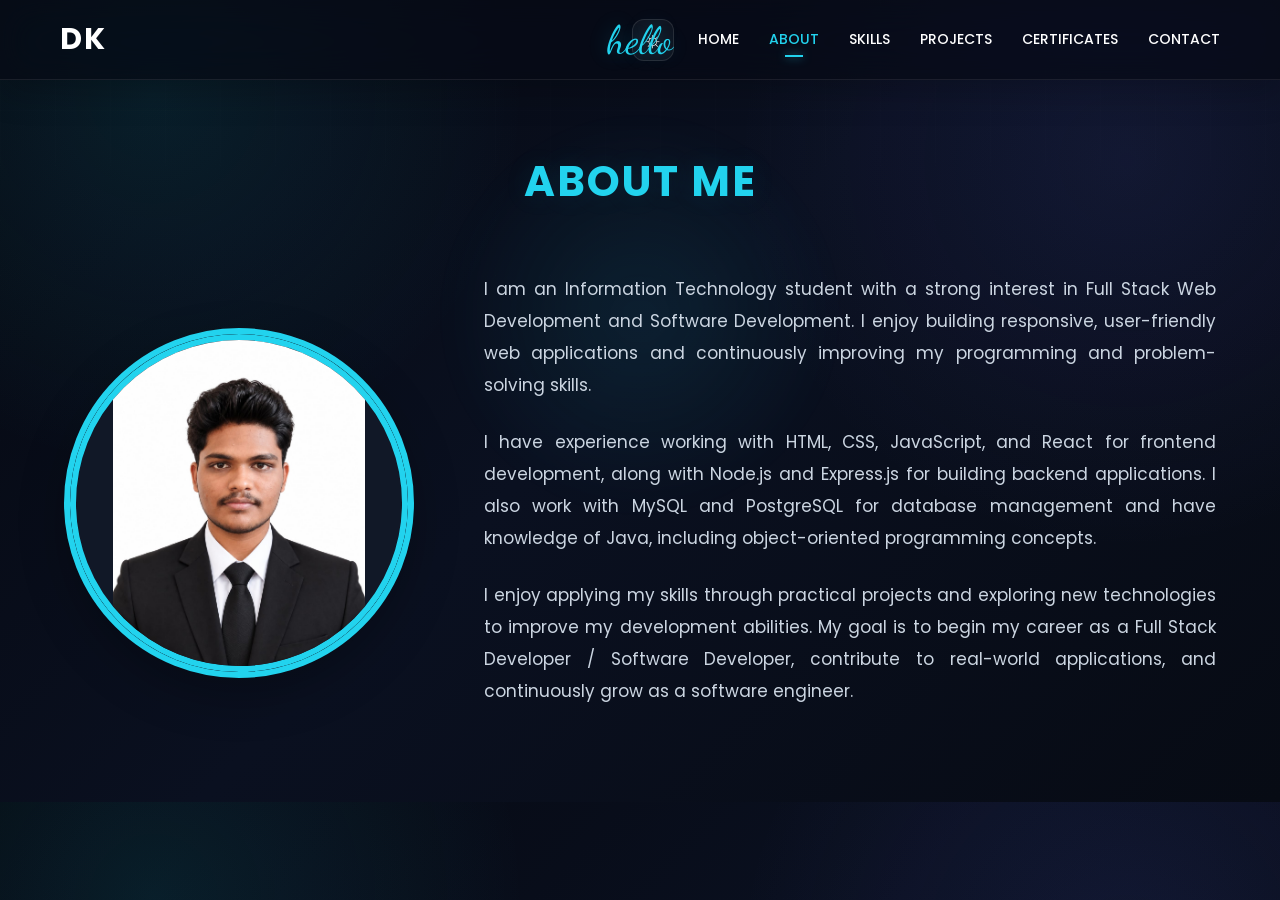
<file: about.html>
<!DOCTYPE html>
<html lang="en">

<head>
    <meta charset="UTF-8">
    <meta name="viewport" content="width=device-width, initial-scale=1.0">
    <title>About | DK</title>
    <link
        href="https://fonts.googleapis.com/css2?family=Poppins:wght@300;400;500;600;700&family=Dancing+Script:wght@700&display=swap"
        rel="stylesheet">
    <link rel="stylesheet" href="about.css">
    <link rel="stylesheet" href="premium.css">
</head>

<body>

    <!-- HEADER -->
    <header class="header">

        <div class="left">
            <a href="index.html"><p>DK</p></a>
        </div>

        <div class="header-hello">
            hello
        </div>


        <div class="header-actions">
            <button id="homeThemeToggle" class="home-theme-toggle" type="button" aria-label="Switch to light mode" title="Switch to light mode">
                <span class="theme-sun" aria-hidden="true">☼</span>
                <span class="theme-moon" aria-hidden="true">☾</span>
            </button>
        </div>

        <nav class="right">
            <a href="./index.html">HOME</a>
            <a href="./about.html">ABOUT</a>
            <a href="./skills.html">SKILLS</a>
            <a href="./project.html">PROJECTS</a>
            <a href="./certification.html">CERTIFICATES</a>
            <a href="./contact.html">CONTACT</a>
        </nav>

    </header>


    <!-- ABOUT SECTION -->
    <main class="about_content">

        <h1 class="about_head">ABOUT ME</h1>

        <div class="about_main">

            <!-- IMAGE -->
            <div class="about_image about-photo-design">
                <img class="about-photo about-photo-dark" src="./images/Profile Black.jpeg" alt="Divya Kumar - dark mode">
                <img class="about-photo about-photo-light" src="./images/Profile White.jpeg" alt="Divya Kumar - light mode">
            </div>


            <!-- CONTENT -->
            <div class="about_info">

                <p>
                    I am an Information Technology student with a strong interest
                    in Full Stack Web Development and Software Development.
                    I enjoy building responsive, user-friendly web applications
                    and continuously improving my programming and problem-solving
                    skills.
                </p>

                <p>
                    I have experience working with HTML, CSS, JavaScript, and React
                    for frontend development, along with Node.js and Express.js
                    for building backend applications. I also work with MySQL and
                    PostgreSQL for database management and have knowledge of Java,
                    including object-oriented programming concepts.
                </p>

                <p>
                    I enjoy applying my skills through practical projects and
                    exploring new technologies to improve my development abilities.
                    My goal is to begin my career as a Full Stack Developer /
                    Software Developer, contribute to real-world applications,
                    and continuously grow as a software engineer.
                </p>

            </div>

        </div>

    </main>

    <script src="./home-theme.js"></script>
    <script src="./effects.js"></script>
</body>

</html>
</file>
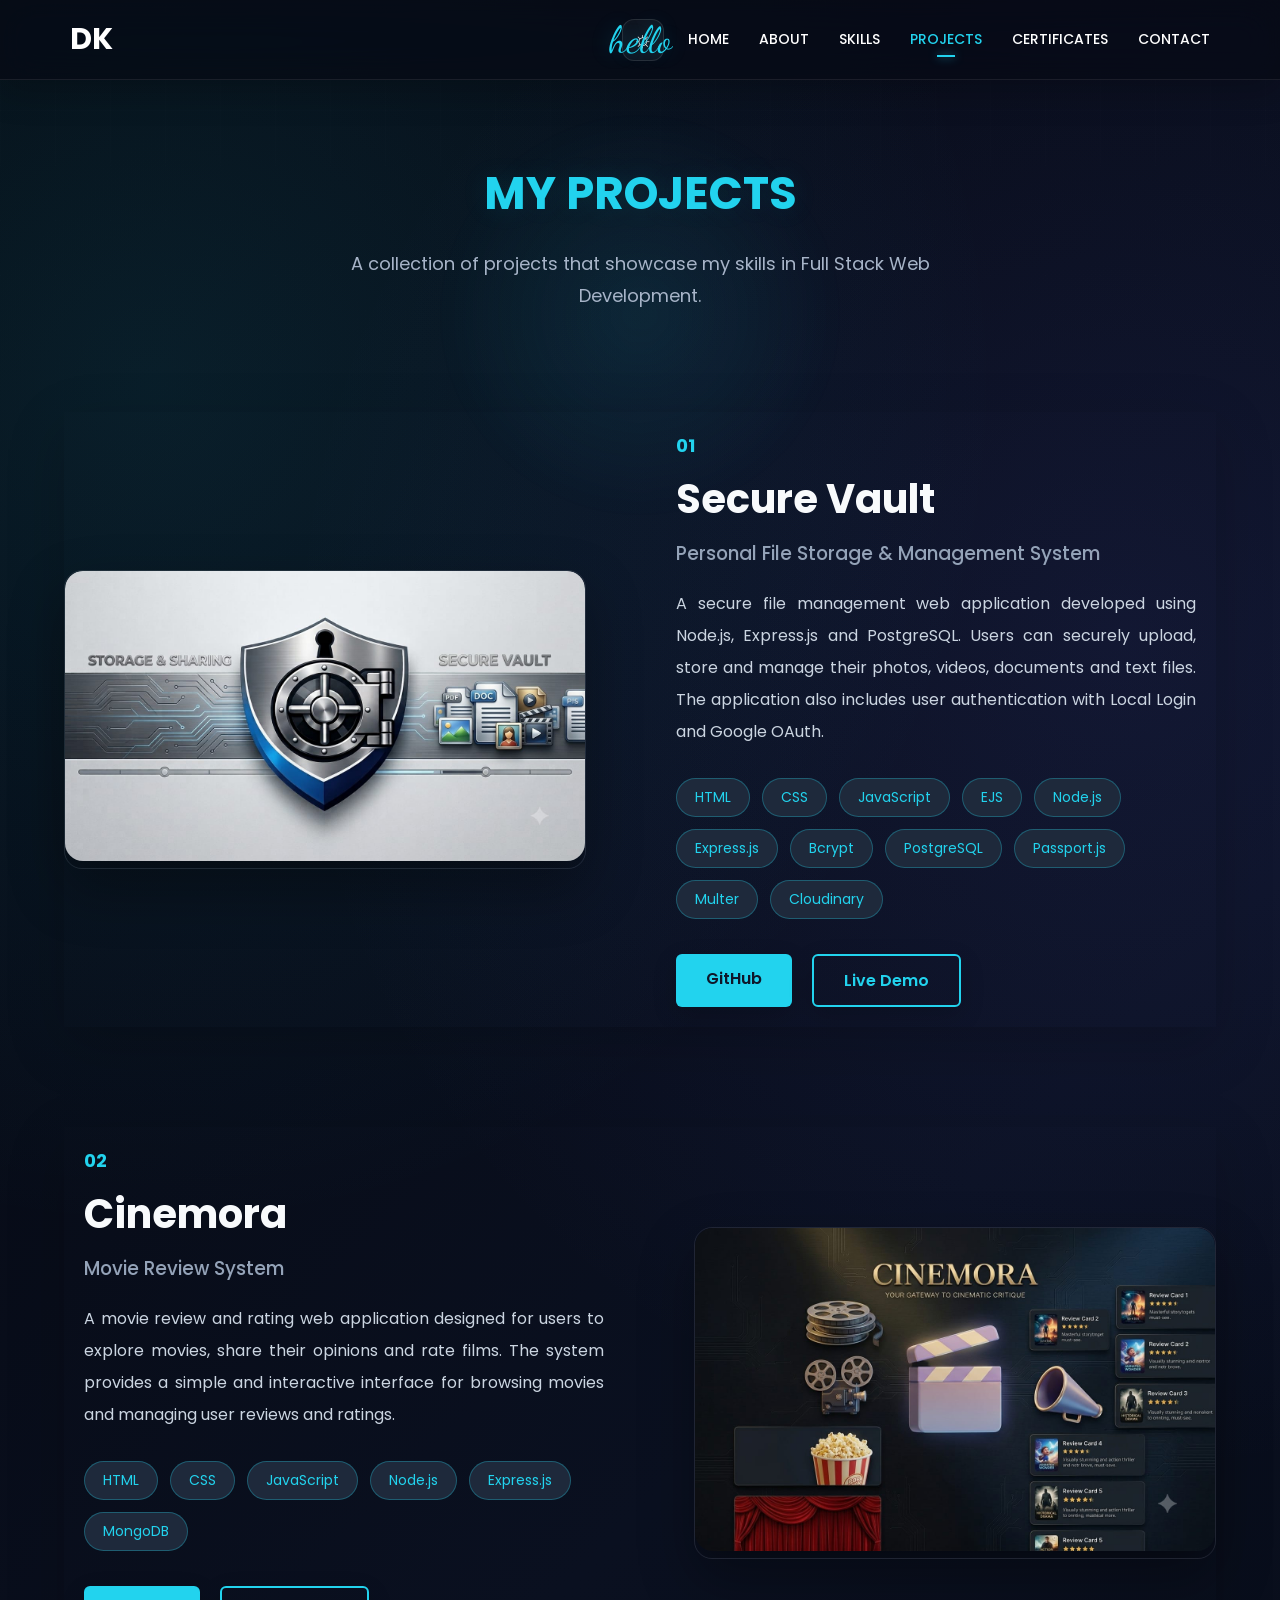
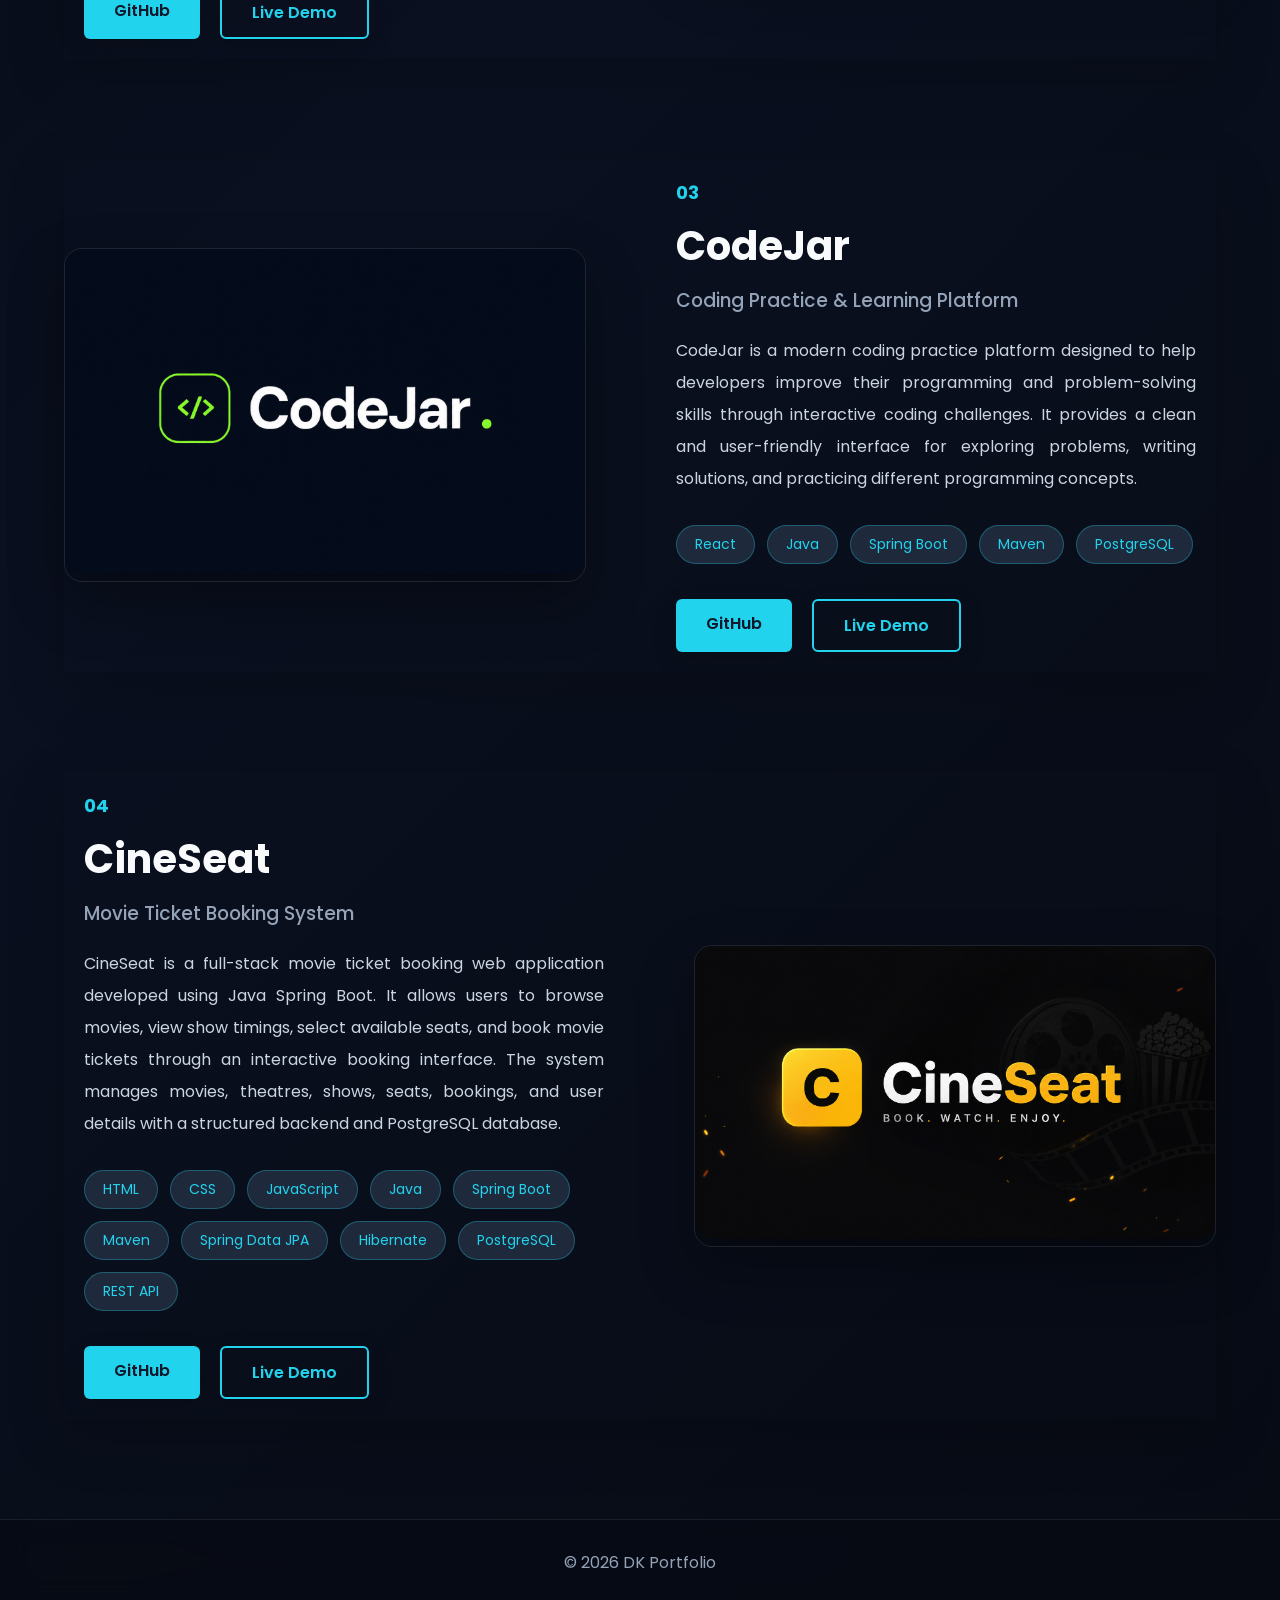
<file: project.html>
<!DOCTYPE html>
<html lang="en">

<head>

    <meta charset="UTF-8">
    <meta name="viewport" content="width=device-width, initial-scale=1.0">

    <title>Projects | DK</title>

    <link rel="stylesheet" href="project.css">

    <link
        href="https://fonts.googleapis.com/css2?family=Poppins:wght@300;400;500;600;700&family=Dancing+Script:wght@700&display=swap"
        rel="stylesheet">

    <link rel="stylesheet" href="premium.css">
</head>

<body>

    <header class="header">

        <div class="logo">
            <a href="index.html">DK</a>
        </div>

        <div class="hello">
            hello
        </div>


        <div class="header-actions">
            <button id="homeThemeToggle" class="home-theme-toggle" type="button" aria-label="Switch to light mode"
                title="Switch to light mode">
                <span class="theme-sun" aria-hidden="true">☼</span>
                <span class="theme-moon" aria-hidden="true">☾</span>
            </button>
        </div>

        <nav>

            <a href="./index.html">HOME</a>

            <a href="./about.html">ABOUT</a>

            <a href="./skills.html">SKILLS</a>

            <a href="./project.html" class="active">PROJECTS</a>

            <a href="./certification.html">CERTIFICATES</a>

            <a href="./contact.html">CONTACT</a>

        </nav>

    </header>



    <section class="title">

        <h1>MY PROJECTS</h1>

        <p>

            A collection of projects that showcase my
            skills in Full Stack Web Development.

        </p>

    </section>



    <!-- ========================== -->

    <section class="project">

        <div class="project-image">

            <img src="./images/Secure Vault.jpeg" alt="Secure Vault">

        </div>

        <div class="project-content">

            <h2>01</h2>

            <h1>Secure Vault</h1>

            <h3>Personal File Storage & Management System</h3>

            <p>

                A secure file management web application developed
                using Node.js, Express.js and PostgreSQL.
                Users can securely upload, store and manage
                their photos, videos, documents and text files.
                The application also includes user authentication
                with Local Login and Google OAuth.

            </p>

            <div class="tech">

                <span>HTML</span>

                <span>CSS</span>

                <span>JavaScript</span>

                <span>EJS</span>

                <span>Node.js</span>

                <span>Express.js</span>

                <span>Bcrypt</span>

                <span>PostgreSQL</span>

                <span>Passport.js</span>

                <span>Multer</span>

                <span>Cloudinary</span>

            </div>

            <div class="buttons">

                <a href="https://github.com/DivyaKumar966/secureVault" target="_blank">
                    GitHub
                </a>

                <a href="https://securevault-qtwk.onrender.com" target="_blank">
                    Live Demo
                </a>

            </div>

        </div>

    </section>



    <!-- ========================== -->

    <section class="project reverse">
        <div class="project-image">

            <img src="./images/Cinemora.jpeg" alt="ZenScore">

        </div>

        <div class="project-content">

            <h2>02</h2>

            <h1>Cinemora</h1>

            <h3>Movie Review System</h3>

            <p>

                A movie review and rating web application designed
                for users to explore movies, share their opinions
                and rate films. The system provides a simple and
                interactive interface for browsing movies and
                managing user reviews and ratings.

            </p>

            <div class="tech">

                <span>HTML</span>

                <span>CSS</span>

                <span>JavaScript</span>

                <span>Node.js</span>

                <span>Express.js</span>

                <span>MongoDB</span>

            </div>

            <div class="buttons">

                <a href="https://github.com/DivyaKumar966/Cinemora-movie-review-system">GitHub</a>

                <a href="https://divyakumar966.github.io/Cinemora-movie-review-system/">Live Demo</a>

            </div>

        </div>

    </section>



    <!-- ========================== -->

    <section class="project">

        <div class="project-image">

            <img src="images/CodeJar Poster.png" alt="CodeJar">

        </div>

        <div class="project-content">

            <h2>03</h2>

            <h1>CodeJar</h1>

            <h3>Coding Practice & Learning Platform</h3>

            <p>

                CodeJar is a modern coding practice platform designed to help developers improve their programming and
                problem-solving skills through interactive coding challenges. It provides a clean and user-friendly
                interface for exploring problems, writing solutions, and practicing different programming concepts.

            </p>

            <div class="tech">

                <span>React</span>

                <span>Java</span>

                <span>Spring Boot</span>

                <span>Maven</span>

                <span>PostgreSQL</span>

            </div>

            <div class="buttons">

                <a href="https://github.com/DivyaKumar966/codejar">GitHub</a>

                <a href="#">Live Demo</a>

            </div>

        </div>

    </section>



    <!-- ========================== -->

    <section class="project reverse">

        <div class="project-image">

            <img src="images/CineSeat Poster.png" alt="CineSeat">

        </div>

        <div class="project-content">

            <h2>04</h2>

            <h1>CineSeat</h1>

            <h3>Movie Ticket Booking System</h3>

            <p>

                CineSeat is a full-stack movie ticket booking web application developed using Java Spring Boot. It
                allows users to browse movies, view show timings, select available seats, and book movie tickets through
                an interactive booking interface. The system manages movies, theatres, shows, seats, bookings, and user
                details with a structured backend and PostgreSQL database.

            </p>

            <div class="tech">

                <span>HTML</span>

                <span>CSS</span>

                <span>JavaScript</span>

                <span>Java</span>

                <span>Spring Boot</span>

                <span>Maven</span>

                <span>Spring Data JPA</span>

                <span>Hibernate</span>
                
                <span>PostgreSQL</span>
                
                <span>REST API</span>

            </div>

            <div class="buttons">

                <a href="#">GitHub</a>

                <a href="#">Live Demo</a>

            </div>

        </div>

    </section>



    <footer>

        © 2026 DK Portfolio

    </footer>

    <script src="./home-theme.js"></script>
    <script src="./effects.js"></script>
</body>

</html>
</file>
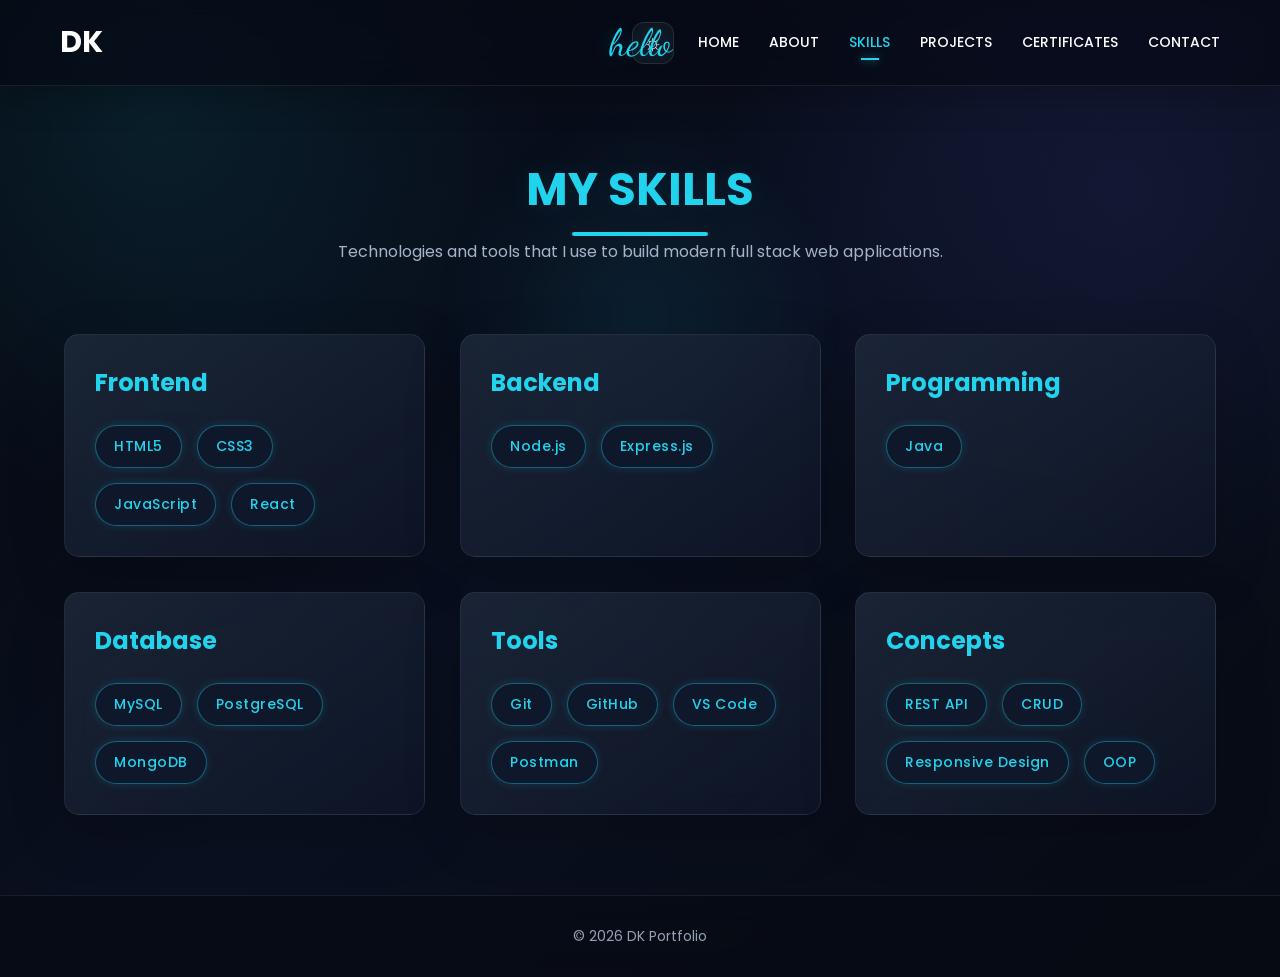
<file: skills.html>
<!DOCTYPE html>
<html lang="en">

<head>

    <meta charset="UTF-8">
    <meta name="viewport" content="width=device-width, initial-scale=1.0">

    <title>Skills | DK</title>

    <link rel="stylesheet" href="skills.css">

    <link href="https://fonts.googleapis.com/css2?family=Poppins:wght@300;400;500;600;700&family=Dancing+Script:wght@700&display=swap" rel="stylesheet">

    <link rel="stylesheet" href="premium.css">
</head>

<body>

<header class="header">

    <div class="logo">
        <a href="index.html">DK</a>
    </div>

    <div class="hello">
        hello
    </div>


        <div class="header-actions">
            <button id="homeThemeToggle" class="home-theme-toggle" type="button" aria-label="Switch to light mode" title="Switch to light mode">
                <span class="theme-sun" aria-hidden="true">☼</span>
                <span class="theme-moon" aria-hidden="true">☾</span>
            </button>
        </div>

    <nav>

        <a href="./index.html">HOME</a>

        <a href="./about.html">ABOUT</a>

        <a href="./skills.html" class="active">SKILLS</a>

        <a href="./project.html">PROJECTS</a>

        <a href="./certification.html">CERTIFICATES</a>

        <a href="./contact.html">CONTACT</a>

    </nav>

</header>



<section class="title">

    <h1>MY SKILLS</h1>

    <p>

        Technologies and tools that I use to build
        modern full stack web applications.

    </p>

</section>



<div class="skills-container">

    <!-- Frontend -->

    <div class="skill-card">

        <h2>Frontend</h2>

        <div class="skills">

            <span>HTML5</span>
            <span>CSS3</span>
            <span>JavaScript</span>
            <span>React</span>

        </div>

    </div>


    <!-- Backend -->

    <div class="skill-card">

        <h2>Backend</h2>

        <div class="skills">

            <span>Node.js</span>
            <span>Express.js</span>

        </div>

    </div>


    <!-- Programming -->

    <div class="skill-card">

        <h2>Programming</h2>

        <div class="skills">

            <span>Java</span>

        </div>

    </div>


    <!-- Database -->

    <div class="skill-card">

        <h2>Database</h2>

        <div class="skills">

            <span>MySQL</span>

            <span>PostgreSQL</span>

            <span>MongoDB</span>

        </div>

    </div>


    <!-- Tools -->

    <div class="skill-card">

        <h2>Tools</h2>

        <div class="skills">

            <span>Git</span>

            <span>GitHub</span>

            <span>VS Code</span>

            <span>Postman</span>

        </div>

    </div>


    <!-- Concepts -->

    <div class="skill-card">

        <h2>Concepts</h2>

        <div class="skills">

            <span>REST API</span>

            <span>CRUD</span>

            <span>Responsive Design</span>

            <span>OOP</span>

        </div>

    </div>

</div>



<footer>

    © 2026 DK Portfolio

</footer>

    <script src="./home-theme.js"></script>
    <script src="./effects.js"></script>
</body>

</html>
</file>
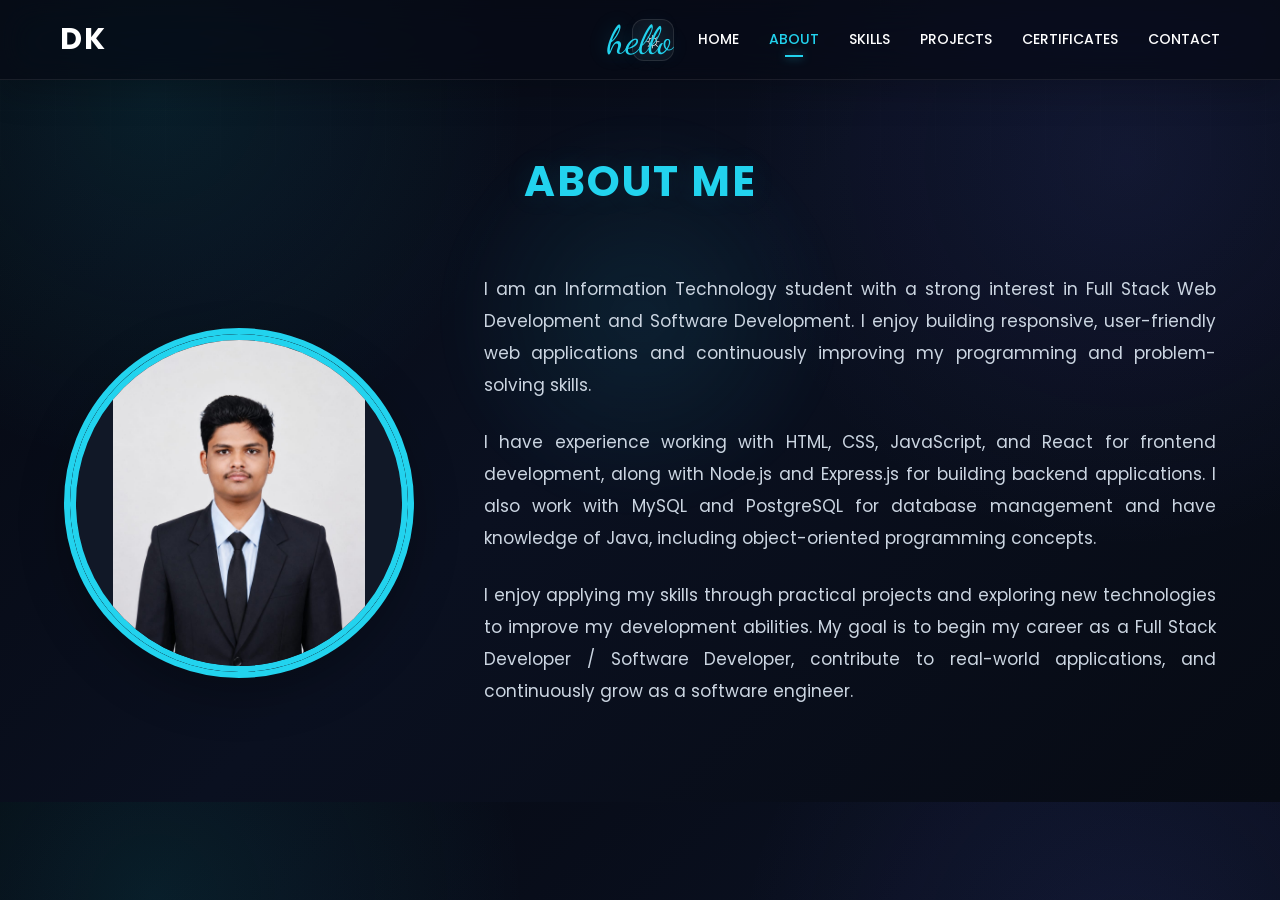
<file: Divya Kumar Portfolio/about.html>
<!DOCTYPE html>
<html lang="en">

<head>
    <meta charset="UTF-8">
    <meta name="viewport" content="width=device-width, initial-scale=1.0">
    <title>About | DK</title>
    <link
        href="https://fonts.googleapis.com/css2?family=Poppins:wght@300;400;500;600;700&family=Dancing+Script:wght@700&display=swap"
        rel="stylesheet">
    <link rel="stylesheet" href="about.css">
    <link rel="stylesheet" href="premium.css">
</head>

<body>

    <!-- HEADER -->
    <header class="header">

        <div class="left">
            <a href="index.html"><p>DK</p></a>
        </div>

        <div class="header-hello">
            hello
        </div>


        <div class="header-actions">
            <button id="homeThemeToggle" class="home-theme-toggle" type="button" aria-label="Switch to light mode" title="Switch to light mode">
                <span class="theme-sun" aria-hidden="true">☼</span>
                <span class="theme-moon" aria-hidden="true">☾</span>
            </button>
        </div>

        <nav class="right">
            <a href="./index.html">HOME</a>
            <a href="./about.html">ABOUT</a>
            <a href="./skills.html">SKILLS</a>
            <a href="./project.html">PROJECTS</a>
            <a href="./certification.html">CERTIFICATES</a>
            <a href="./contact.html">CONTACT</a>
        </nav>

    </header>


    <!-- ABOUT SECTION -->
    <main class="about_content">

        <h1 class="about_head">ABOUT ME</h1>

        <div class="about_main">

            <!-- IMAGE -->
            <div class="about_image about-photo-design">
                <img class="about-photo about-photo-dark" src="./images/home-dark.png" alt="Divya Kumar - dark mode">
                <img class="about-photo about-photo-light" src="./images/home-light.png" alt="Divya Kumar - light mode">
            </div>


            <!-- CONTENT -->
            <div class="about_info">

                <p>
                    I am an Information Technology student with a strong interest
                    in Full Stack Web Development and Software Development.
                    I enjoy building responsive, user-friendly web applications
                    and continuously improving my programming and problem-solving
                    skills.
                </p>

                <p>
                    I have experience working with HTML, CSS, JavaScript, and React
                    for frontend development, along with Node.js and Express.js
                    for building backend applications. I also work with MySQL and
                    PostgreSQL for database management and have knowledge of Java,
                    including object-oriented programming concepts.
                </p>

                <p>
                    I enjoy applying my skills through practical projects and
                    exploring new technologies to improve my development abilities.
                    My goal is to begin my career as a Full Stack Developer /
                    Software Developer, contribute to real-world applications,
                    and continuously grow as a software engineer.
                </p>

            </div>

        </div>

    </main>

    <script src="./home-theme.js"></script>
    <script src="./effects.js"></script>
</body>

</html>
</file>
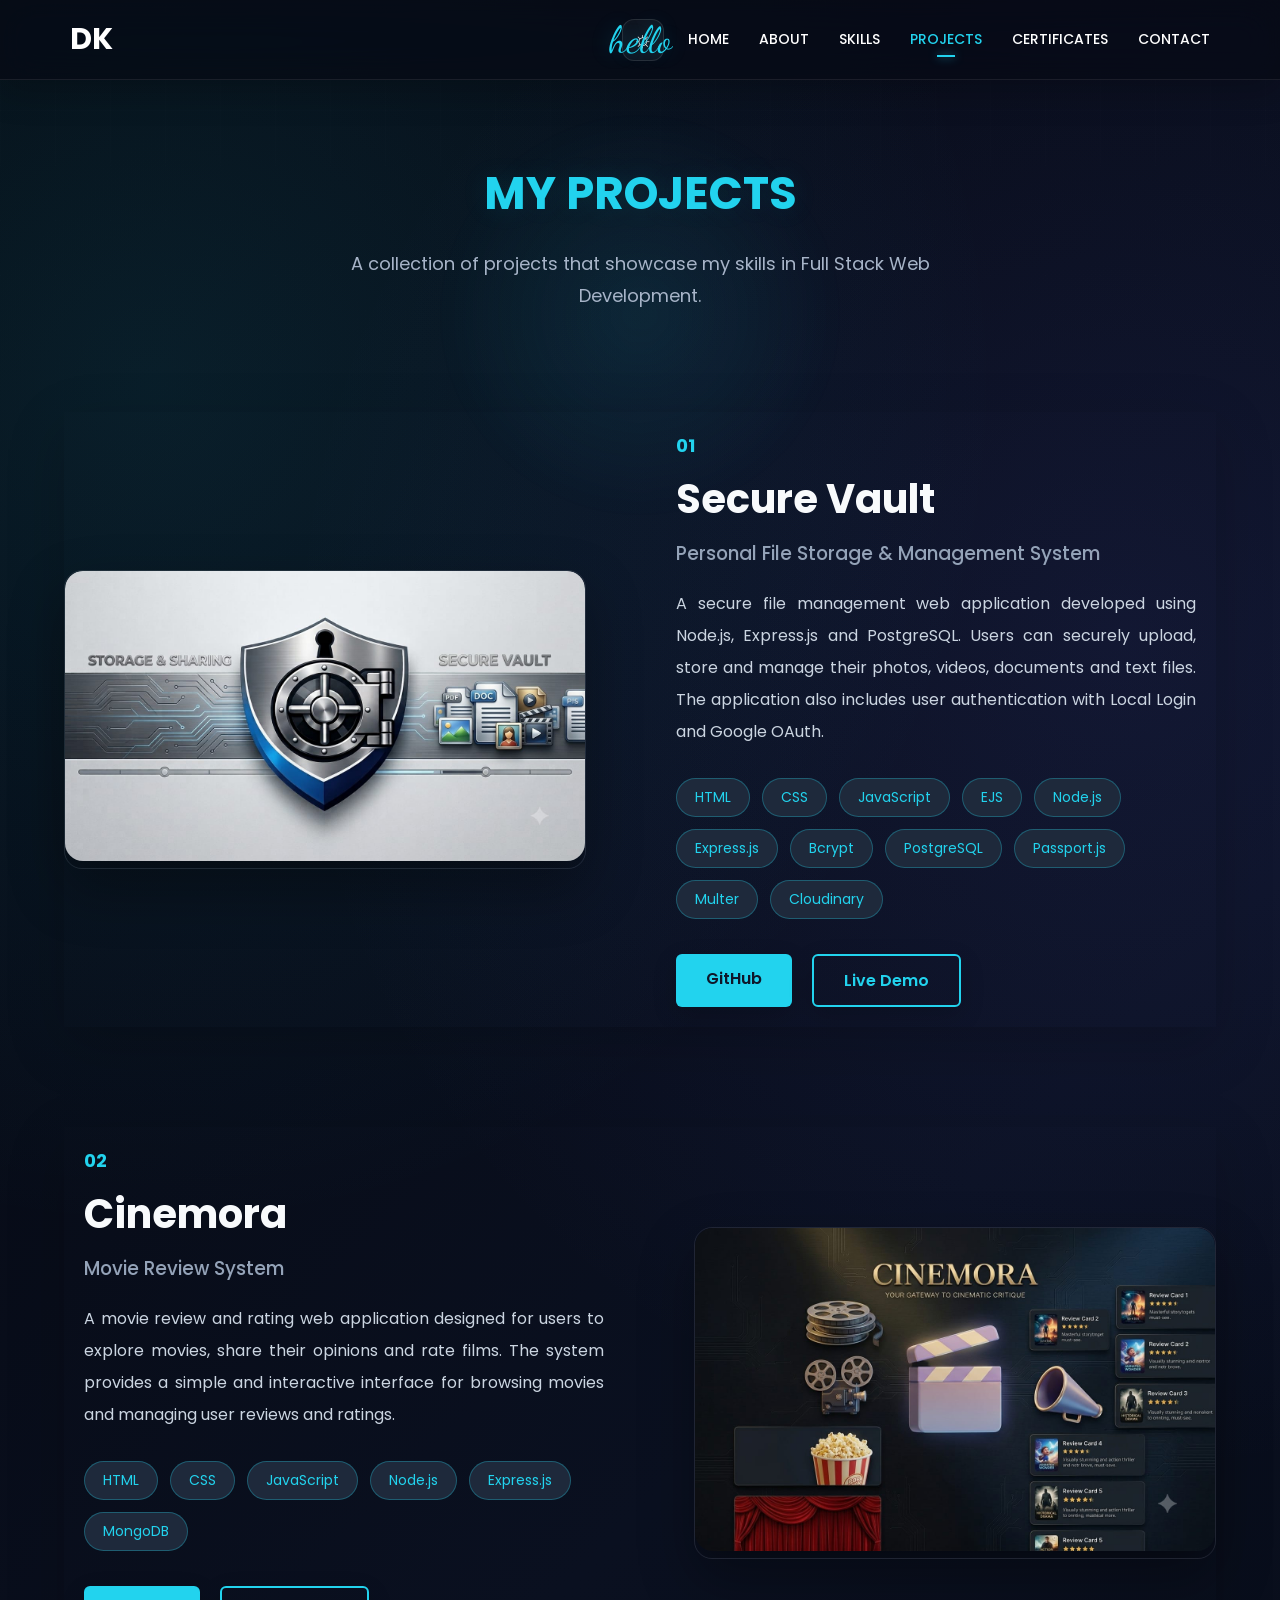
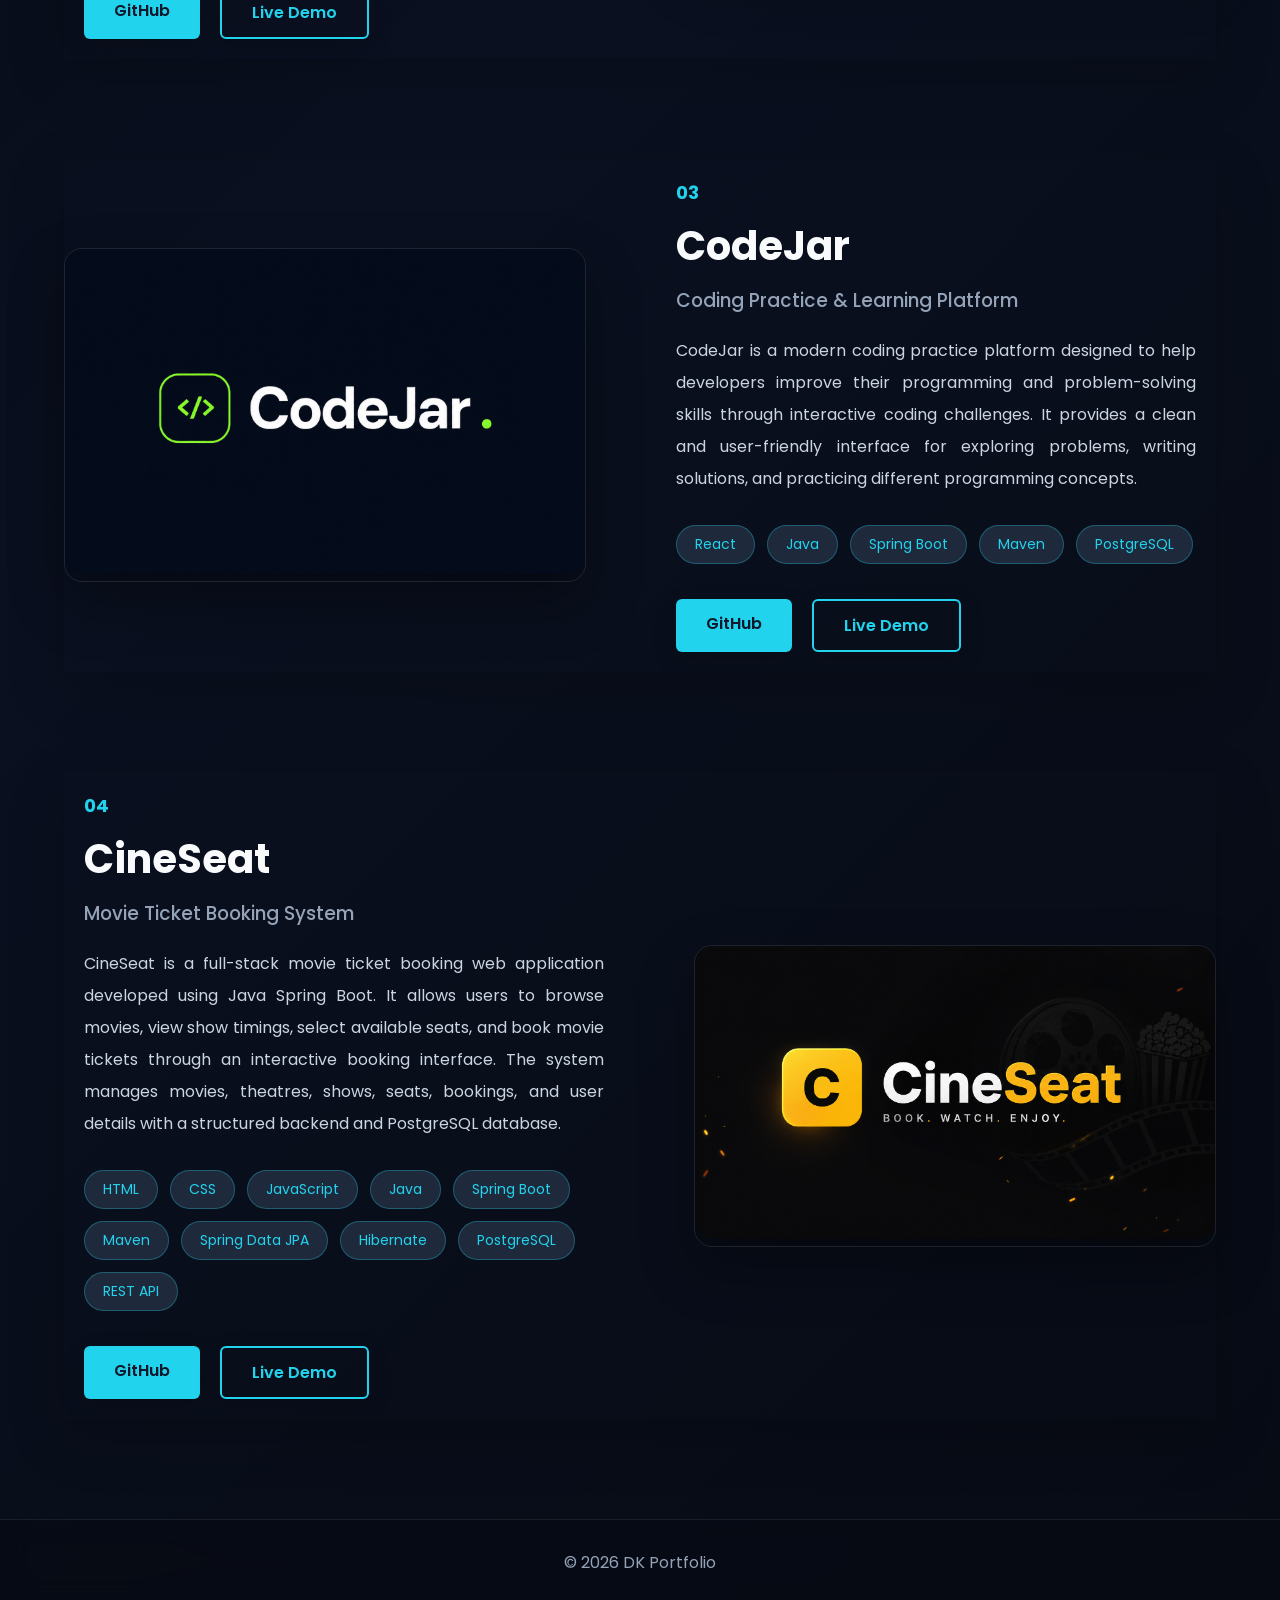
<file: Divya Kumar Portfolio/project.html>
<!DOCTYPE html>
<html lang="en">

<head>

    <meta charset="UTF-8">
    <meta name="viewport" content="width=device-width, initial-scale=1.0">

    <title>Projects | DK</title>

    <link rel="stylesheet" href="project.css">

    <link
        href="https://fonts.googleapis.com/css2?family=Poppins:wght@300;400;500;600;700&family=Dancing+Script:wght@700&display=swap"
        rel="stylesheet">

    <link rel="stylesheet" href="premium.css">
</head>

<body>

    <header class="header">

        <div class="logo">
            <a href="index.html">DK</a>
        </div>

        <div class="hello">
            hello
        </div>


        <div class="header-actions">
            <button id="homeThemeToggle" class="home-theme-toggle" type="button" aria-label="Switch to light mode"
                title="Switch to light mode">
                <span class="theme-sun" aria-hidden="true">☼</span>
                <span class="theme-moon" aria-hidden="true">☾</span>
            </button>
        </div>

        <nav>

            <a href="./index.html">HOME</a>

            <a href="./about.html">ABOUT</a>

            <a href="./skills.html">SKILLS</a>

            <a href="./project.html" class="active">PROJECTS</a>

            <a href="./certification.html">CERTIFICATES</a>

            <a href="./contact.html">CONTACT</a>

        </nav>

    </header>



    <section class="title">

        <h1>MY PROJECTS</h1>

        <p>

            A collection of projects that showcase my
            skills in Full Stack Web Development.

        </p>

    </section>



    <!-- ========================== -->

    <section class="project">

        <div class="project-image">

            <img src="./images/Secure Vault.jpeg" alt="Secure Vault">

        </div>

        <div class="project-content">

            <h2>01</h2>

            <h1>Secure Vault</h1>

            <h3>Personal File Storage & Management System</h3>

            <p>

                A secure file management web application developed
                using Node.js, Express.js and PostgreSQL.
                Users can securely upload, store and manage
                their photos, videos, documents and text files.
                The application also includes user authentication
                with Local Login and Google OAuth.

            </p>

            <div class="tech">

                <span>HTML</span>

                <span>CSS</span>

                <span>JavaScript</span>

                <span>EJS</span>

                <span>Node.js</span>

                <span>Express.js</span>

                <span>Bcrypt</span>

                <span>PostgreSQL</span>

                <span>Passport.js</span>

                <span>Multer</span>

                <span>Cloudinary</span>

            </div>

            <div class="buttons">

                <a href="https://github.com/DivyaKumar966/secure-vault" target="_blank">
                    GitHub
                </a>

                <a href="https://secure-vault-wqvp.onrender.com" target="_blank">
                    Live Demo
                </a>

            </div>

        </div>

    </section>



    <!-- ========================== -->

    <section class="project reverse">
        <div class="project-image">

            <img src="./images/Cinemora.jpeg" alt="ZenScore">

        </div>

        <div class="project-content">

            <h2>02</h2>

            <h1>Cinemora</h1>

            <h3>Movie Review System</h3>

            <p>

                A movie review and rating web application designed
                for users to explore movies, share their opinions
                and rate films. The system provides a simple and
                interactive interface for browsing movies and
                managing user reviews and ratings.

            </p>

            <div class="tech">

                <span>HTML</span>

                <span>CSS</span>

                <span>JavaScript</span>

                <span>Node.js</span>

                <span>Express.js</span>

                <span>MongoDB</span>

            </div>

            <div class="buttons">

                <a href="https://github.com/DivyaKumar966/Cinemora-movie-review-system">GitHub</a>

                <a href="https://divyakumar966.github.io/Cinemora-movie-review-system/">Live Demo</a>

            </div>

        </div>

    </section>



    <!-- ========================== -->

    <section class="project">

        <div class="project-image">

            <img src="images/CodeJar Poster.png" alt="CodeJar">

        </div>

        <div class="project-content">

            <h2>03</h2>

            <h1>CodeJar</h1>

            <h3>Coding Practice & Learning Platform</h3>

            <p>

                CodeJar is a modern coding practice platform designed to help developers improve their programming and
                problem-solving skills through interactive coding challenges. It provides a clean and user-friendly
                interface for exploring problems, writing solutions, and practicing different programming concepts.

            </p>

            <div class="tech">

                <span>React</span>

                <span>Java</span>

                <span>Spring Boot</span>

                <span>Maven</span>

                <span>PostgreSQL</span>

            </div>

            <div class="buttons">

                <a href="https://github.com/DivyaKumar966/codejar">GitHub</a>

                <a href="#">Live Demo</a>

            </div>

        </div>

    </section>



    <!-- ========================== -->

    <section class="project reverse">

        <div class="project-image">

            <img src="images/CineSeat Poster.png" alt="CineSeat">

        </div>

        <div class="project-content">

            <h2>04</h2>

            <h1>CineSeat</h1>

            <h3>Movie Ticket Booking System</h3>

            <p>

                CineSeat is a full-stack movie ticket booking web application developed using Java Spring Boot. It
                allows users to browse movies, view show timings, select available seats, and book movie tickets through
                an interactive booking interface. The system manages movies, theatres, shows, seats, bookings, and user
                details with a structured backend and PostgreSQL database.

            </p>

            <div class="tech">

                <span>HTML</span>

                <span>CSS</span>

                <span>JavaScript</span>

                <span>Java</span>

                <span>Spring Boot</span>

                <span>Maven</span>

                <span>Spring Data JPA</span>

                <span>Hibernate</span>
                
                <span>PostgreSQL</span>
                
                <span>REST API</span>

            </div>

            <div class="buttons">

                <a href="#">GitHub</a>

                <a href="#">Live Demo</a>

            </div>

        </div>

    </section>



    <footer>

        © 2026 DK Portfolio

    </footer>

    <script src="./home-theme.js"></script>
    <script src="./effects.js"></script>
</body>

</html>
</file>
<file: about.css>
/* ===========================
   GLOBAL
=========================== */

*{
    margin:0;
    padding:0;
    box-sizing:border-box;
    font-family:'Poppins',sans-serif;
}

body{
    background:#0f172a;
    color:#fff;
}

/* ===========================
   HEADER
=========================== */

.header{
    position:sticky;
    top:0;
    z-index:1000;

    display:flex;
    justify-content:space-between;
    align-items:center;

    height:80px;
    padding:0 60px;

    background:#111827;
    border-bottom:1px solid rgba(55, 55, 55, 0.711);
}

/* Logo */

.left a{
    text-decoration:none;
}

.left p{
    color:#ffffff;
    font-size:30px;
    font-weight:700;
    letter-spacing:2px;
}

/* Hello */

.header-hello{
    position:absolute;

    left:50%;
    top:50%;

    transform:translate(-50%,-50%);

    font-family:'Dancing Script',cursive;
    font-size:40px;
    color:#22d3ee;

    pointer-events:none;
}

/* Navigation */

nav {
    display: flex;
    gap: 30px;
}

nav a {
    position: relative;

    text-decoration: none;
    color: white;

    font-size: 14px;
    font-weight: 500;

    transition: .3s;
}

/* Small underline */
nav a::after {
    content: "";

    position: absolute;

    left: 50%;
    bottom: -7px;

    width: 0;
    height: 2px;

    background: #22d3ee;

    transform: translateX(-50%);

    transition: .3s;
}

nav a:hover {
    color: #22d3ee;
}

/* Line appears on hover */
nav a:hover::after {
    width: 18px;
}

/* Active page */
nav a.active {
    color: #22d3ee;
}

nav a.active::after {
    width: 18px;
}



/* ===========================
   ABOUT SECTION
=========================== */

.about_content{
    width:90%;
    max-width:1200px;

    margin:70px auto;
}

.about_head{
    text-align:center;

    font-size:42px;

    color:#22d3ee;

    margin-bottom:60px;

    letter-spacing:2px;
}

/* Layout */

.about_main{
    display:flex;
    justify-content:space-between;
    align-items:center;
    gap:70px;
}

/* ===========================
   IMAGE
=========================== */

.about_image{
    flex:1;

    display:flex;
    justify-content:center;
}

.about_image img{

    width:350px;
    height:350px;

    object-fit:cover;

    border-radius:50%;

    border:6px solid #22d3ee;

    /* box-shadow:
    0 0 20px rgba(34,211,238,.4),
    0 0 50px rgba(34,211,238,.2); */

    transition:.4s;
}
.about_image img{
    width:100%;
    height:100%;
    object-fit:contain;
}

.about_image img:hover{

    transform:scale(1.05);
}

/* ===========================
   CONTENT
=========================== */

.about_info{

    flex:2;
}

.about_info p{

    font-size:17px;

    line-height:32px;

    color:#cbd5e1;

    margin-bottom:25px;

    text-align:justify;
}

/* ===========================
   RESPONSIVE
=========================== */

@media(max-width:900px){

.about_main{

    flex-direction:column;
}

.about_image img{

    width:280px;
    height:280px;
}

.about_head{

    font-size:35px;
}

.about_info{

    text-align:center;
}

.about_info p{

    text-align:justify;
}

.header{

    padding:20px;
}

.right{

    gap:15px;
}

.right a{

    font-size:12px;
}

.header-hello{

    display:none;
}

}

@media(max-width:600px){
    @media(max-width:768px){

    .header-hello{
        display:none;
    }

}

.header{

    flex-direction:column;
    height:auto;
    padding:20px;
    gap:20px;
}

.right{

    flex-wrap:wrap;
    justify-content:center;
}

.about_head{

    font-size:30px;
}

.about_info p{

    font-size:15px;
    line-height:28px;
}

.about_image img{

    width:220px;
    height:220px;
}

}
</file>
<file: premium.css>
/* =========================================================
   DK PORTFOLIO — PREMIUM THEME + INTERACTION
   Cleaned / Consolidated Version
   ========================================================= */

/* =========================================================
   ROOT VARIABLES
========================================================= */

:root {
    --p-bg: #070b14;
    --p-panel: rgba(15, 23, 42, 0.78);
    --p-panel-strong: rgba(15, 23, 42, 0.94);

    --p-line: rgba(255, 255, 255, 0.09);

    --p-text: #f8fafc;
    --p-muted: #94a3b8;

    --p-accent: #22d3ee;
    --p-accent-dark: #0891b2;
    --p-accent-2: #6366f1;

    --p-glow: rgba(34, 211, 238, 0.24);
}


/* =========================================================
   GLOBAL
========================================================= */

html {
    scroll-behavior: smooth !important;
}

body {
    overflow-x: hidden;

    background:
        radial-gradient(
            circle at 12% 12%,
            rgba(34, 211, 238, 0.10),
            transparent 28%
        ),
        radial-gradient(
            circle at 88% 20%,
            rgba(99, 102, 241, 0.10),
            transparent 30%
        ),
        linear-gradient(
            135deg,
            #050810 0%,
            #0a1020 48%,
            #070b14 100%
        ) !important;

    color: var(--p-text);
}


/* =========================================================
   BACKGROUND GRID
========================================================= */

body::before {
    content: "";

    position: fixed;
    inset: 0;

    z-index: -2;

    pointer-events: none;

    opacity: 0.34;

    background-image:
        linear-gradient(
            rgba(255, 255, 255, 0.028) 1px,
            transparent 1px
        ),
        linear-gradient(
            90deg,
            rgba(255, 255, 255, 0.028) 1px,
            transparent 1px
        );

    background-size: 55px 55px;

    mask-image:
        linear-gradient(
            to bottom,
            black,
            transparent 85%
        );
}


/* =========================================================
   MOUSE LIGHT / GLOW
========================================================= */

body::after {
    content: "";

    position: fixed;

    width: 420px;
    height: 420px;

    border-radius: 50%;

    pointer-events: none;

    z-index: -1;

    left: var(--mx, 50%);
    top: var(--my, 35%);

    transform: translate(-50%, -50%);

    background:
        radial-gradient(
            circle,
            rgba(34, 211, 238, 0.085),
            transparent 68%
        );

    filter: blur(10px);

    transition:
        left 0.18s ease-out,
        top 0.18s ease-out;
}


/* =========================================================
   CUSTOM CURSOR
========================================================= */

.dk-cursor,
.dk-cursor-dot {
    position: fixed;

    pointer-events: none;

    z-index: 99999;

    border-radius: 50%;

    transform: translate(-50%, -50%);

    opacity: 0;

    transition:
        opacity 0.25s ease,
        transform 0.18s ease;
}

.dk-cursor {
    width: 34px;
    height: 34px;

    border: 1px solid rgba(34, 211, 238, 0.75);

    box-shadow:
        0 0 25px rgba(34, 211, 238, 0.22);
}

.dk-cursor-dot {
    width: 5px;
    height: 5px;

    background: #22d3ee;

    box-shadow:
        0 0 12px #22d3ee;
}

body.dk-cursor-ready .dk-cursor,
body.dk-cursor-ready .dk-cursor-dot {
    opacity: 1;
}

body.dk-hover .dk-cursor {
    width: 52px;
    height: 52px;

    border-color: #22d3ee;

    background: rgba(34, 211, 238, 0.06);
}

@media (pointer: fine) {
    body.dk-cursor-ready,
    body.dk-cursor-ready a,
    body.dk-cursor-ready button {
        cursor: none;
    }
}


/* =========================================================
   HEADER
========================================================= */

.header {
    background: rgba(7, 11, 20, 0.72) !important;

    backdrop-filter: blur(18px) saturate(140%);
    -webkit-backdrop-filter: blur(18px) saturate(140%);

    border-bottom:
        1px solid rgba(255, 255, 255, 0.08) !important;

    box-shadow:
        0 12px 35px rgba(0, 0, 0, 0.20) !important;
}

.header .left a,
.header .logo a {
    transition:
        color 0.3s ease,
        transform 0.3s ease;
}

.header .left a:hover,
.header .logo a:hover {
    transform: translateY(-2px);

    color: #22d3ee !important;
}

.header-hello,
.header .hello {
    text-shadow:
        0 0 20px rgba(34, 211, 238, 0.25);
}


/* =========================================================
   NAVIGATION
========================================================= */

nav a {
    transition:
        color 0.25s ease,
        transform 0.25s ease !important;
}

nav a:hover {
    transform: translateY(-2px);
}

nav a::after {
    box-shadow:
        0 0 10px rgba(34, 211, 238, 0.65);
}


/* =========================================================
   THEME BUTTON
========================================================= */

.header-actions {
    display: flex;
    align-items: center;

    gap: 10px;

    margin-left: auto;
    margin-right: 24px;
}

.home-theme-toggle {
    width: 42px;
    height: 42px;

    border:
        1px solid rgba(255, 255, 255, 0.10);

    border-radius: 12px;

    background:
        rgba(255, 255, 255, 0.045);

    color: #ffffff;

    display: grid;
    place-items: center;

    cursor: pointer;

    font-size: 22px;
    line-height: 1;

    transition:
        transform 0.25s ease,
        background 0.25s ease,
        border-color 0.25s ease,
        color 0.25s ease;
}

.home-theme-toggle:hover {
    transform: translateY(-2px);

    background:
        rgba(34, 211, 238, 0.10);

    border-color:
        rgba(34, 211, 238, 0.35);

    color: #22d3ee;
}

.theme-moon {
    display: none;
}


/* =========================================================
   SECTION RHYTHM
========================================================= */

main > section,
main section[id] {
    position: relative;
}

section[id] {
    scroll-margin-top: 100px;
}


/* =========================================================
   REVEAL ANIMATION
========================================================= */

.dk-reveal {
    opacity: 0;

    transform:
        translateY(35px);

    transition:
        opacity 0.8s cubic-bezier(0.2, 0.7, 0.2, 1),
        transform 0.8s cubic-bezier(0.2, 0.7, 0.2, 1);
}

.dk-reveal.dk-visible {
    opacity: 1;

    transform: none;
}

.dk-reveal-left {
    opacity: 0;

    transform:
        translateX(-45px);

    transition:
        opacity 0.8s ease,
        transform 0.8s cubic-bezier(0.2, 0.7, 0.2, 1);
}

.dk-reveal-left.dk-visible {
    opacity: 1;

    transform: none;
}


/* =========================================================
   TITLES
========================================================= */

.title h1,
.about_head,
.contact-title h1 {
    text-shadow:
        0 0 28px rgba(34, 211, 238, 0.10);
}

.title p,
.contact-title > p:last-child {
    color: #a7b4c8 !important;
}


/* =========================================================
   HOME
========================================================= */

#home {
    min-height:
        calc(100vh - 80px);

    isolation: isolate;

    overflow: hidden;
}

#home::before {
    content: "";

    position: absolute;

    width: 520px;
    height: 520px;

    border-radius: 50%;

    right: 2%;
    top: 8%;

    background:
        radial-gradient(
            circle,
            rgba(34, 211, 238, 0.12),
            transparent 68%
        );

    filter: blur(12px);

    z-index: -1;

    animation:
        dkFloat 8s ease-in-out infinite;
}

@keyframes dkFloat {
    0%,
    100% {
        transform:
            translate3d(0, 0, 0)
            scale(1);
    }

    50% {
        transform:
            translate3d(-20px, 18px, 0)
            scale(1.04);
    }
}


/* =========================================================
   HOME PROFILE
========================================================= */

.profile-design {
    transform-style: preserve-3d;

    will-change: transform;
}

.profile-image {
    border:
        1px solid rgba(255, 255, 255, 0.12) !important;

    box-shadow:
        0 25px 70px rgba(0, 0, 0, 0.48),
        0 0 55px rgba(34, 211, 238, 0.12) !important;

    transform:
        translateZ(20px);
}

.profile-image img {
    transition:
        transform 0.8s cubic-bezier(0.2, 0.7, 0.2, 1),
        filter 0.5s ease;
}

.profile-design:hover .profile-image img {
    transform:
        scale(1.045);
}

.layer-1,
.layer-2 {
    filter:
        drop-shadow(
            0 15px 20px rgba(0, 0, 0, 0.18)
        );
}


/* =========================================================
   HOME TAGS
========================================================= */

.tag {
    box-shadow:
        0 8px 25px rgba(0, 0, 0, 0.22),
        0 0 18px rgba(34, 211, 238, 0.12);

    transition:
        transform 0.35s ease,
        box-shadow 0.35s ease;
}

.profile-design:hover .tag-left {
    transform:
        translateX(-5px);
}

.profile-design:hover .tag-top {
    transform:
        translateY(-5px);
}

.profile-design:hover .tag-bottom {
    transform:
        translate(4px, 4px);
}


/* =========================================================
   HOME TEXT
========================================================= */

.mainContent .name {
    letter-spacing: -1.5px;
}

.mainContent .role {
    background:
        linear-gradient(
            90deg,
            #22d3ee,
            #818cf8
        );

    -webkit-background-clip: text;
    background-clip: text;

    color: transparent !important;
}

.buttons a,
.buttons button {
    box-shadow:
        0 8px 24px rgba(0, 0, 0, 0.16);
}


/* =========================================================
   SKILLS / CERTIFICATES / PROJECT CARDS
========================================================= */

.skill-card,
.certificate-card,
.project {
    border-color:
        rgba(255, 255, 255, 0.08) !important;

    box-shadow:
        0 18px 55px rgba(0, 0, 0, 0.18);
}

.skill-card,
.certificate-card {
    background:
        linear-gradient(
            145deg,
            rgba(30, 41, 59, 0.82),
            rgba(15, 23, 42, 0.68)
        ) !important;

    backdrop-filter:
        blur(12px);
}

.skill-card:hover,
.certificate-card:hover {
    box-shadow:
        0 22px 65px rgba(0, 0, 0, 0.28),
        0 0 28px rgba(34, 211, 238, 0.08);
}

.skill-card,
.certificate-card,
.project-image {
    transform-style:
        preserve-3d;

    will-change:
        transform;
}


/* =========================================================
   PROJECT IMAGE
========================================================= */

.project-image {
    border:
        1px solid rgba(255, 255, 255, 0.09);

    box-shadow:
        0 22px 55px rgba(0, 0, 0, 0.30);
}

.project-image img {
    transition:
        transform 0.7s cubic-bezier(0.2, 0.7, 0.2, 1),
        filter 0.5s ease !important;
}

.project:hover .project-image img {
    transform:
        scale(1.055);

    filter:
        saturate(1.08)
        contrast(1.03);
}


/* =========================================================
   TECH / SKILLS TAGS
========================================================= */

.tech span,
.skills span {
    transition:
        transform 0.25s ease,
        background 0.25s ease,
        box-shadow 0.25s ease !important;
}

.tech span:hover,
.skills span:hover {
    transform:
        translateY(-3px) !important;
}


/* =========================================================
   CERTIFICATES
========================================================= */

.certificate-card img {
    transition:
        transform 0.55s cubic-bezier(0.2, 0.7, 0.2, 1),
        filter 0.4s ease;
}

.certificate-card:hover img {
    transform:
        scale(1.025);

    filter:
        saturate(1.08);
}

#popup {
    backdrop-filter:
        blur(10px);
}


/* =========================================================
   CONTACT
========================================================= */

.contact-info,
.contact-form-section {
    border:
        1px solid rgba(255, 255, 255, 0.08);

    box-shadow:
        0 20px 60px rgba(0, 0, 0, 0.20);

    backdrop-filter:
        blur(12px);
}

.input-group input,
.input-group textarea {
    transition:
        border-color 0.25s ease,
        box-shadow 0.25s ease,
        transform 0.25s ease !important;
}

.input-group input:focus,
.input-group textarea:focus {
    transform:
        translateY(-1px);

    border-color:
        rgba(34, 211, 238, 0.7) !important;

    box-shadow:
        0 0 0 4px rgba(34, 211, 238, 0.08),
        0 10px 30px rgba(0, 0, 0, 0.12) !important;
}


/* =========================================================
   IMPORTANT:
   CONTACT CONTAINER IS NOT A CARD
   This prevents the unwanted outer white box.
========================================================= */

.contact-container {
    background: transparent !important;

    border: none !important;

    box-shadow: none !important;
}


/* =========================================================
   FOOTER
========================================================= */

footer {
    background:
        rgba(7, 11, 20, 0.78) !important;

    backdrop-filter:
        blur(14px);
}


/* =========================================================
   BROKEN IMAGE FALLBACK
========================================================= */

.dk-broken-image {
    min-height: 220px;

    display: grid;
    place-items: center;

    text-align: center;

    padding: 25px;

    background:
        radial-gradient(
            circle at 30% 30%,
            rgba(34, 211, 238, 0.18),
            transparent 35%
        ),
        linear-gradient(
            145deg,
            #111827,
            #0b1220
        );

    color: #cbd5e1;

    font-weight: 600;

    letter-spacing: 0.5px;
}

.dk-broken-image strong {
    display: block;

    color: #22d3ee;

    font-size: 28px;

    margin-bottom: 8px;
}


/* =========================================================
   SCROLL PROGRESS
========================================================= */

.dk-scroll-progress {
    position: fixed;

    top: 0;
    left: 0;

    width: 0;
    height: 3px;

    z-index: 100000;

    background:
        linear-gradient(
            90deg,
            #22d3ee,
            #6366f1
        );

    box-shadow:
        0 0 16px rgba(34, 211, 238, 0.55);

    transition:
        width 0.08s linear;
}


/* =========================================================
   HOME PHOTO — PROFESSIONAL PORTRAIT CARD
========================================================= */

.home-photo-design {
    width: 460px !important;
    height: 520px !important;

    flex: 0 0 460px !important;

    position: relative;

    transform-style:
        preserve-3d;
}


/* =========================================================
   PHOTO DECORATIONS
========================================================= */

.home-photo-design .photo-orbit {
    width: 360px !important;
    height: 460px !important;

    left: 42px !important;
    top: 24px !important;

    border-radius: 32px !important;

    transform: none !important;

    border:
        1px solid rgba(34, 211, 238, 0.16) !important;
}

.home-photo-design .orbit-two {
    left: 50px !important;
    top: 32px !important;

    border:
        1px solid rgba(34, 211, 238, 0.18) !important;
}

.home-photo-design .photo-halo {
    left: 58px !important;
    top: 62px !important;

    width: 345px !important;
    height: 390px !important;

    border-radius: 40px !important;

    background:
        radial-gradient(
            circle,
            rgba(34, 211, 238, 0.11),
            transparent 70%
        ) !important;

    filter:
        blur(18px) !important;
}


/* =========================================================
   MAIN HOME PHOTO
========================================================= */

.home-photo-design .profile-image {
    position: absolute;

    left: 55px !important;
    top: 18px !important;

    width: 350px !important;
    height: 480px !important;

    overflow: hidden !important;

    border-radius: 30px !important;

    clip-path: none !important;

    background:
        #080b10 !important;

    border:
        1px solid rgba(255, 255, 255, 0.13) !important;

    box-shadow:
        0 30px 75px rgba(0, 0, 0, 0.42),
        0 0 0 8px rgba(255, 255, 255, 0.025),
        16px 16px 0 rgba(34, 211, 238, 0.09),
        0 0 60px rgba(34, 211, 238, 0.08) !important;

    transform:
        translateZ(24px);
}


/* =========================================================
   INNER PHOTO FRAME
========================================================= */

.home-photo-design .profile-image::before {
    content: "";

    position: absolute;

    inset: 10px;

    border:
        1px solid rgba(255, 255, 255, 0.11);

    border-radius: 22px;

    pointer-events: none;

    z-index: 8;
}


/* =========================================================
   PHOTO CORNER MARK
========================================================= */

.home-photo-design .profile-image::after {
    content: "";

    position: absolute;

    right: 14px;
    bottom: 14px;

    width: 42px;
    height: 42px;

    border-right:
        2px solid #22d3ee;

    border-bottom:
        2px solid #22d3ee;

    border-radius:
        0 0 10px 0;

    opacity: 0.9;

    pointer-events: none;

    z-index: 9;
}


/* =========================================================
   HOME PHOTO IMAGE
========================================================= */

.home-photo-design .home-photo {
    position: absolute !important;
    inset: 0 !important;

    width: 100% !important;
    height: 100% !important;

    object-fit: contain !important;

    object-position:
        center center !important;

    transform:
        none !important;

    background:
        #080b10;
}

.home-photo-design .home-photo-light {
    background:
        #f4f4f4;
}

/* Keep both theme images in the same frame.
   Only the active theme image is visible. */
.home-photo-design .home-photo-dark {
    opacity: 1;
    visibility: visible;
    z-index: 2;
}

.home-photo-design .home-photo-light {
    opacity: 0;
    visibility: hidden;
    z-index: 1;
}

body.dk-light .home-photo-design .home-photo-dark,
body.home-light .home-photo-design .home-photo-dark {
    opacity: 0 !important;
    visibility: hidden !important;
    z-index: 1 !important;
}

body.dk-light .home-photo-design .home-photo-light,
body.home-light .home-photo-design .home-photo-light {
    opacity: 1 !important;
    visibility: visible !important;
    z-index: 2 !important;
}


/* =========================================================
   PHOTO HOVER
========================================================= */

.home-photo-design:hover .profile-image {
    transform:
        translateZ(24px)
        translateY(-5px) !important;

    box-shadow:
        0 38px 85px rgba(0, 0, 0, 0.48),
        0 0 0 8px rgba(255, 255, 255, 0.03),
        16px 16px 0 rgba(34, 211, 238, 0.13),
        0 0 78px rgba(34, 211, 238, 0.11) !important;
}

.home-photo-design:hover .home-photo {
    transform:
        none !important;
}


/* =========================================================
   PHOTO LABELS
========================================================= */

.home-photo-design .photo-label-top {
    left: 0 !important;
    top: 112px !important;
}

.home-photo-design .photo-label-bottom {
    right: 0 !important;
    bottom: 18px !important;
}

.home-photo-design .accent-left {
    left: 18px !important;
    top: 205px !important;
    height: 78px !important;
}

.home-photo-design .accent-bottom {
    left: 70px !important;
    bottom: 0 !important;
    width: 72px !important;
}


/* =========================================================
   ABOUT PHOTO
========================================================= */

.about-photo-design {
    position: relative;

    width: 350px;
    height: 350px;

    min-width: 350px;

    flex: 0 0 350px;

    border-radius: 50%;

    border:
        6px solid #22d3ee;

    overflow: hidden;

    background:
        #111827;

    box-shadow:
        0 18px 45px rgba(0, 0, 0, 0.25);
}

.about-photo {
    position: absolute;

    inset: 0;

    width: 100%;
    height: 100%;

    object-fit: cover;

    object-position:
        center 18%;

    display: block;

    transition:
        opacity 0.35s ease,
        transform 0.65s ease,
        filter 0.4s ease;
}

.about-photo-light {
    opacity: 0;
}

.about-photo-dark {
    opacity: 1;
}

.about-photo-design:hover .about-photo {
    transform:
        scale(1.025);
}


/* =========================================================
   LIGHT MODE — GLOBAL
   COOL WHITE + BLUE/CYAN
   NO ORANGE
========================================================= */

body.dk-light {
    background:
        radial-gradient(
            circle at 12% 12%,
            rgba(34, 211, 238, 0.07),
            transparent 28%
        ),
        radial-gradient(
            circle at 88% 20%,
            rgba(34, 211, 238, 0.05),
            transparent 30%
        ),
        linear-gradient(
            135deg,
            #f5f8fc 0%,
            #ffffff 52%,
            #eef4f8 100%
        ) !important;

    color:
        #111827 !important;
}


/* =========================================================
   LIGHT BACKGROUND GRID
========================================================= */

body.dk-light::before {
    opacity: 0.18;

    background-image:
        linear-gradient(
            rgba(15, 23, 42, 0.035) 1px,
            transparent 1px
        ),
        linear-gradient(
            90deg,
            rgba(15, 23, 42, 0.035) 1px,
            transparent 1px
        );
}

body.dk-light::after {
    background:
        radial-gradient(
            circle,
            rgba(34, 211, 238, 0.08),
            transparent 68%
        );
}


/* =========================================================
   LIGHT HEADER
========================================================= */

body.dk-light .header {
    background:
        rgba(255, 255, 255, 0.88) !important;

    border-bottom-color:
        rgba(15, 23, 42, 0.08) !important;

    box-shadow:
        0 12px 35px rgba(15, 23, 42, 0.07) !important;
}

body.dk-light .left p,
body.dk-light .left a,
body.dk-light .right a,
body.dk-light .logo a,
body.dk-light .header-hello,
body.dk-light .header .hello,
body.dk-light nav a {
    color:
        #0f172a !important;

    text-shadow: none !important;
}


/* =========================================================
   LIGHT NAV ACTIVE / HOVER
========================================================= */

body.dk-light .right a:hover,
body.dk-light .right a.active,
body.dk-light nav a:hover,
body.dk-light nav a.active {
    color:
        #0891b2 !important;
}

body.dk-light nav a::after {
    background:
        #0891b2 !important;

    box-shadow:
        0 0 10px rgba(34, 211, 238, 0.28) !important;
}


/* =========================================================
   LIGHT THEME BUTTON
========================================================= */

body.dk-light .home-theme-toggle {
    color:
        #0f172a !important;

    background:
        rgba(15, 23, 42, 0.045) !important;

    border-color:
        rgba(15, 23, 42, 0.10) !important;
}

body.dk-light .home-theme-toggle:hover {
    background:
        rgba(34, 211, 238, 0.10) !important;

    border-color:
        rgba(8, 145, 178, 0.35) !important;

    color:
        #0891b2 !important;
}


/* =========================================================
   LIGHT TEXT
========================================================= */

body.dk-light .title h1,
body.dk-light .about_head,
body.dk-light .contact-title h1,
body.dk-light .skill-card h2,
body.dk-light .certificate-card h2,
body.dk-light .project-content h1,
body.dk-light .project-content h2,
body.dk-light .project-content h3,
body.dk-light .contact-info h2,
body.dk-light .contact-form-section h2 {
    color:
        #111827 !important;

    text-shadow:
        none !important;
}

body.dk-light .title p,
body.dk-light .contact-title > p:last-child,
body.dk-light .about_info p,
body.dk-light .skill-card p,
body.dk-light .certificate-card p,
body.dk-light .project-content p,
body.dk-light .contact-info p,
body.dk-light .contact-form-section p,
body.dk-light .input-group label {
    color:
        #475569 !important;
}


/* =========================================================
   LIGHT ACCENT
========================================================= */

body.dk-light .small-title,
body.dk-light .section-number {
    color:
        #0891b2 !important;
}

body.dk-light .mainContent .role,
body.dk-light .about_head {
    color:
        #22d3ee !important;
}

body.dk-light .mainContent .role {
    background:
        linear-gradient(
            90deg,
            #0f172a,
            #0891b2
        );

    -webkit-background-clip:
        text;

    background-clip:
        text;

    color:
        transparent !important;
}


/* =========================================================
   LIGHT CARDS
========================================================= */

body.dk-light .skill-card,
body.dk-light .certificate-card,
body.dk-light .project,
body.dk-light .contact-info,
body.dk-light .contact-form-section {
    background:
        rgba(255, 255, 255, 0.86) !important;

    border-color:
        rgba(15, 23, 42, 0.09) !important;

    box-shadow:
        0 18px 55px rgba(15, 23, 42, 0.09) !important;

    color:
        #111827 !important;
}

body.dk-light .skill-card:hover,
body.dk-light .certificate-card:hover {
    box-shadow:
        0 22px 65px rgba(15, 23, 42, 0.13),
        0 0 28px rgba(34, 211, 238, 0.07) !important;
}


/* =========================================================
   VERY IMPORTANT:
   CONTACT CONTAINER MUST STAY TRANSPARENT
   Only contact-info and contact-form-section are cards.
========================================================= */

body.dk-light .contact-container {
    background:
        transparent !important;

    border:
        none !important;

    box-shadow:
        none !important;
}


/* =========================================================
   LIGHT CONTACT CARDS
========================================================= */

body.dk-light .contact-info,
body.dk-light .contact-form-section {
    backdrop-filter:
        blur(14px);
}


/* =========================================================
   LIGHT INPUTS
========================================================= */

body.dk-light input,
body.dk-light textarea,
body.dk-light select {
    background:
        #ffffff !important;

    color:
        #111827 !important;

    border-color:
        rgba(17, 24, 39, 0.14) !important;
}

body.dk-light input::placeholder,
body.dk-light textarea::placeholder {
    color:
        #9ca3af !important;
}


/* =========================================================
   LIGHT TECH TAGS
========================================================= */

body.dk-light .skills span,
body.dk-light .tech span {
    background:
        rgba(34, 211, 238, 0.08) !important;

    color:
        #0e7490 !important;

    border-color:
        rgba(8, 145, 178, 0.18) !important;
}


/* =========================================================
   LIGHT BUTTONS
========================================================= */

body.dk-light .buttons a,
body.dk-light .project-btn {
    border-color:
        #0891b2 !important;

    color:
        #087f9b !important;
}

body.dk-light .buttons a:hover,
body.dk-light .project-btn:hover {
    background:
        #0891b2 !important;

    color:
        #ffffff !important;
}


/* =========================================================
   LIGHT FOOTER
========================================================= */

body.dk-light footer {
    background:
        rgba(255, 255, 255, 0.88) !important;

    color:
        #111827 !important;

    border-top:
        1px solid rgba(17, 24, 39, 0.08);
}


/* =========================================================
   LIGHT HOME
========================================================= */

body.dk-light #home {
    background:
        linear-gradient(
            135deg,
            #ffffff 0%,
            #f7fafc 58%,
            #eef5f8 100%
        ) !important;
}

body.dk-light #home::before {
    background:
        radial-gradient(
            circle,
            rgba(34, 211, 238, 0.10),
            transparent 68%
        );
}

body.dk-light #home .hello,
body.dk-light #home .name {
    color:
        #0f172a !important;
}

body.dk-light #home .role {
    background:
        linear-gradient(
            90deg,
            #0f172a,
            #0891b2
        ) !important;

    -webkit-background-clip:
        text !important;

    background-clip:
        text !important;

    color:
        transparent !important;
}

body.dk-light #home .description {
    color:
        #475569 !important;
}


/* =========================================================
   LIGHT HOME BUTTONS
========================================================= */

body.dk-light .project-btn {
    background:
        #22d3ee;

    border-color:
        #22d3ee;
}

body.dk-light .resume-btn {
    color:
        #0891b2;

    border-color:
        #0891b2;
}

body.dk-light .resume-btn:hover {
    background:
        #0891b2;

    color:
        #ffffff;
}


/* =========================================================
   LIGHT HOME PHOTO
========================================================= */

body.dk-light .home-photo-dark {
    opacity: 0;
}

body.dk-light .home-photo-light {
    opacity: 1;
}

body.dk-light .home-photo-design .profile-image {
    background:
        #f4f4f4 !important;

    border-color:
        rgba(17, 24, 39, 0.12) !important;

    box-shadow:
        0 30px 75px rgba(15, 23, 42, 0.16),
        0 0 0 8px rgba(17, 24, 39, 0.025),
        16px 16px 0 rgba(34, 211, 238, 0.09),
        0 0 60px rgba(34, 211, 238, 0.06) !important;
}

body.dk-light .home-photo-design .profile-image::before {
    border-color:
        rgba(17, 24, 39, 0.10);
}

body.dk-light .home-photo-design .orbit-one {
    border-color:
        rgba(17, 24, 39, 0.09) !important;
}

body.dk-light .home-photo-design .orbit-two {
    border-color:
        rgba(34, 211, 238, 0.20) !important;
}

body.dk-light .home-photo-design .home-photo-dark {
    background:
        #111827;
}

body.dk-light .home-photo-design .home-photo-light {
    background:
        #f4f4f4;
}


/* =========================================================
   LIGHT PHOTO DECORATIONS
========================================================= */

body.dk-light .home-photo-design .photo-halo {
    background:
        radial-gradient(
            circle,
            rgba(34, 211, 238, 0.16) 0%,
            rgba(34, 211, 238, 0.06) 43%,
            transparent 72%
        ) !important;
}

body.dk-light .home-photo-design .photo-orbit {
    border-color:
        rgba(8, 145, 178, 0.25) !important;
}

body.dk-light .home-photo-design .photo-dots span,
body.dk-light .home-photo-design .photo-accent {
    background:
        #0891b2 !important;

    box-shadow:
        0 0 12px rgba(34, 211, 238, 0.25) !important;
}

body.dk-light .home-photo-design .photo-label {
    background:
        rgba(255, 255, 255, 0.84) !important;

    color:
        #0f172a !important;

    border-color:
        rgba(15, 23, 42, 0.10) !important;
}

body.dk-light .home-photo-design .photo-label-top span,
body.dk-light .home-photo-design .photo-label-bottom b {
    color:
        #0891b2 !important;
}


/* =========================================================
   LIGHT CURSOR
========================================================= */

body.dk-light .dk-cursor {
    border-color:
        #0891b2 !important;
}

body.dk-light .dk-cursor-dot {
    background:
        #0891b2 !important;
}


/* =========================================================
   ABOUT LIGHT IMAGE
========================================================= */

body.dk-light .about-photo-dark {
    opacity: 0;
}

body.dk-light .about-photo-light {
    opacity: 1;
}

body.dk-light .about-photo-design {
    border-color:
        #22d3ee;

    background:
        #f3f4f6;

    box-shadow:
        0 18px 45px rgba(15, 23, 42, 0.12);
}


/* =========================================================
   MOBILE
========================================================= */

@media (max-width: 1050px) {

    .header-actions {
        margin-right: 12px;
    }

    .home-photo-design {
        width: 400px !important;
        height: 470px !important;

        flex-basis: 400px !important;
    }

    .home-photo-design .profile-image {
        left: 40px !important;

        width: 320px !important;
        height: 435px !important;

        border-radius: 26px !important;
    }

    .home-photo-design .photo-orbit {
        width: 330px !important;
        height: 415px !important;

        left: 31px !important;
    }

    .home-photo-design .photo-halo {
        left: 31px !important;

        width: 330px !important;
        height: 350px !important;
    }

    .about-photo-design {
        width: 300px;
        height: 300px;

        min-width: 300px;
        flex-basis: 300px;
    }
}


/* =========================================================
   TABLET / MOBILE
========================================================= */

@media (max-width: 900px) {

    .header-actions {
        margin-right: 8px;
    }
}


@media (max-width: 768px) {

    body::before {
        background-size:
            38px 38px;
    }

    body::after {
        display: none;
    }

    .dk-cursor,
    .dk-cursor-dot {
        display: none !important;
    }

    #home {
        min-height: auto;
    }

    .header-actions {
        position: absolute;

        right: 18px;
        top: 16px;

        margin: 0;
    }

    .home-theme-toggle {
        width: 38px;
        height: 38px;
    }

    .profile-design {
        margin-left: auto !important;
        margin-right: auto !important;
    }

    .home-photo-design {
        width: 330px !important;
        height: 430px !important;

        flex-basis: 330px !important;
    }

    .home-photo-design .profile-image {
        left: 27px !important;
        top: 8px !important;

        width: 276px !important;
        height: 400px !important;

        border-radius: 22px !important;
    }

    .home-photo-design .photo-orbit {
        width: 292px !important;
        height: 405px !important;

        left: 19px !important;
        top: 6px !important;

        border-radius: 24px !important;
    }

    .home-photo-design .photo-halo {
        left: 18px !important;
        top: 45px !important;

        width: 295px !important;
        height: 320px !important;
    }

    .home-photo-design .photo-label-top {
        left: 0 !important;
        top: 92px !important;
    }

    .home-photo-design .photo-label-bottom {
        right: 0 !important;
        bottom: 10px !important;
    }

    .home-photo-design .accent-left {
        left: 10px !important;
        top: 175px !important;
        height: 55px !important;
    }

    .project,
    .project.reverse {
        transform: none;
    }

    .project:hover {
        transform: none;
    }

    .about-photo-design {
        width: 280px;
        height: 280px;

        min-width: 280px;
        flex-basis: 280px;
    }
}


/* =========================================================
   SMALL MOBILE
========================================================= */

@media (max-width: 480px) {

    .about-photo-design {
        width: 220px;
        height: 220px;

        min-width: 220px;
        flex-basis: 220px;
    }
}


/* =========================================================
   HOME LIGHT CLASS COMPATIBILITY
   Keeps old home-theme.js compatible.
   No orange.
========================================================= */

body.home-light {
    background:
        #f5f8fc !important;

    color:
        #111827;
}

body.home-light::before {
    opacity:
        0.18;

    background-image:
        linear-gradient(
            rgba(15, 23, 42, 0.035) 1px,
            transparent 1px
        ),
        linear-gradient(
            90deg,
            rgba(15, 23, 42, 0.035) 1px,
            transparent 1px
        );
}

body.home-light::after {
    background:
        radial-gradient(
            circle,
            rgba(34, 211, 238, 0.08),
            transparent 68%
        );
}

body.home-light .header {
    background:
        rgba(255, 255, 255, 0.88) !important;

    border-bottom-color:
        rgba(15, 23, 42, 0.08) !important;

    box-shadow:
        0 12px 35px rgba(15, 23, 42, 0.07) !important;
}

body.home-light .left p,
body.home-light .right a,
body.home-light .logo a {
    color:
        #0f172a !important;
}

body.home-light .right a:hover,
body.home-light .right a.active {
    color:
        #0891b2 !important;
}

body.home-light nav a::after {
    background:
        #0891b2 !important;

    box-shadow:
        0 0 10px rgba(34, 211, 238, 0.28);
}

body.home-light .header-hello,
body.home-light #home .hello {
    color:
        #0891b2 !important;
}

body.home-light .home-theme-toggle {
    color:
        #0f172a;

    background:
        rgba(15, 23, 42, 0.045);

    border-color:
        rgba(15, 23, 42, 0.10);
}

body.home-light #home {
    background:
        linear-gradient(
            135deg,
            #ffffff 0%,
            #f7fafc 58%,
            #eef5f8 100%
        );
}

body.home-light #home .name {
    color:
        #111827;
}

body.home-light #home .role {
    background:
        linear-gradient(
            90deg,
            #111827,
            #0891b2
        );

    -webkit-background-clip:
        text;

    background-clip:
        text;

    color:
        transparent !important;
}

body.home-light #home .description {
    color:
        #475569;
}

body.home-light .project-btn {
    background:
        #22d3ee;

    border-color:
        #22d3ee;
}

body.home-light .resume-btn {
    color:
        #0891b2;

    border-color:
        #0891b2;
}

body.home-light .resume-btn:hover {
    background:
        #0891b2;

    color:
        #ffffff;
}

body.home-light .home-photo-dark {
    opacity: 0;
}

body.home-light .home-photo-light {
    opacity: 1;
}

body.home-light .home-photo-design .profile-image {
    background:
        #f4f4f4;

    border-color:
        rgba(17, 24, 39, 0.10) !important;
}

body.home-light .photo-label {
    background:
        rgba(255, 255, 255, 0.84);

    color:
        #111827;

    border-color:
        rgba(17, 24, 39, 0.09);

    box-shadow:
        0 15px 30px rgba(15, 23, 42, 0.10);
}

body.home-light .photo-label-top span,
body.home-light .photo-label-bottom b {
    color:
        #0891b2;
}

body.home-light .photo-dots span {
    background:
        #22d3ee;
}

body.home-light .orbit-two {
    border-color:
        rgba(17, 24, 39, 0.10);
}

/* =========================================================
   CONTACT INFO — ALWAYS VISIBLE IN LIGHT MODE
   The contact values must never depend on hover state.
========================================================= */

body.dk-light .contact-info .info-item,
body.dk-light .contact-info .info-item > div,
body.dk-light .contact-info .info-item span,
body.dk-light .contact-info .info-item a {
    opacity: 1 !important;
    visibility: visible !important;
}

body.dk-light .contact-info .info-item span {
    color: #64748b !important;
}

body.dk-light .contact-info .info-item a {
    color: #0f172a !important;
    text-shadow: none !important;
}

body.dk-light .contact-info .info-item a:hover {
    color: #0891b2 !important;
}

/* Keep contact values visible on the single-page home section too. */
body.dk-light #contact .contact-info .info-item a {
    color: #0f172a !important;
    opacity: 1 !important;
    visibility: visible !important;
}
</file>
<file: project.css>
/* ===========================
   GOOGLE FONT
=========================== */

@import url('https://fonts.googleapis.com/css2?family=Poppins:wght@300;400;500;600;700&family=Dancing+Script:wght@700&display=swap');

*{
    margin:0;
    padding:0;
    box-sizing:border-box;
    font-family:'Poppins',sans-serif;
}

html{
    scroll-behavior:smooth;
}

body{
    background:#0f172a;
    color:#ffffff;
}

/* ===========================
   HEADER
=========================== */

.header{

    position:sticky;
    top:0;
    z-index:1000;

    height:80px;

    display:flex;
    justify-content:space-between;
    align-items:center;

    padding:0 70px;

    background:#111827;

    border-bottom:1px solid rgba(255,255,255,.08);
}

/* Logo */

.logo a{

    text-decoration:none;
    color:#fff;

    font-size:30px;
    font-weight:700;
}
.logo a:hover {
    color: #22d3ee;
}

/* Hello */

.hello{

    position:absolute;

    left:50%;
    top:50%;

    transform:translate(-50%,-50%);

    font-family:'Dancing Script',cursive;

    font-size:38px;

    color:#22d3ee;

    pointer-events:none;
}

/* Navbar */

nav {
    display: flex;
    gap: 30px;
}

nav a {
    position: relative;

    text-decoration: none;
    color: white;

    font-size: 14px;
    font-weight: 500;

    transition: .3s;
}

/* Small underline */
nav a::after {
    content: "";

    position: absolute;

    left: 50%;
    bottom: -7px;

    width: 0;
    height: 2px;

    background: #22d3ee;

    transform: translateX(-50%);

    transition: .3s;
}

nav a:hover {
    color: #22d3ee;
}

/* Line appears on hover */
nav a:hover::after {
    width: 18px;
}

/* Active page */
nav a.active {
    color: #22d3ee;
}

nav a.active::after {
    width: 18px;
}

/* ===========================
   TITLE
=========================== */

.title{

    width:90%;

    margin:80px auto;

    text-align:center;
}

.title h1{

    font-size:45px;

    color:#22d3ee;

    margin-bottom:20px;
}

.title p{

    color:#cbd5e1;

    font-size:18px;

    max-width:700px;

    margin:auto;

    line-height:32px;
}

/* ===========================
   PROJECT
=========================== */

.project{

    width:90%;

    max-width:1300px;

    margin:100px auto;

    display:flex;

    justify-content:space-between;
    align-items:center;

    gap:70px;
}

/* Reverse Layout */

.reverse{

    flex-direction:row-reverse;
}

/* ===========================
   IMAGE
=========================== */

.project-image{

    flex:1;
}

.project-image img{

    width:100%;

    border-radius:18px;

    box-shadow:
    0 15px 40px rgba(0,0,0,.45);

    transition:.5s;
}

.project-image img:hover{

    transform:scale(1.04);
}

/* ===========================
   CONTENT
=========================== */

.project-content{

    flex:1;
    padding: 20px;
}

.project-content h2{

    color:#22d3ee;

    font-size:18px;

    margin-bottom:10px;
}

.project-content h1{

    font-size:40px;

    margin-bottom:10px;
}

.project-content h3{

    color:#94a3b8;

    margin-bottom:20px;

    font-weight:500;
}

.project-content p{

    color:#cbd5e1;

    line-height:32px;

    margin-bottom:30px;

    text-align:justify;
}

/* ===========================
   TECH STACK
=========================== */

.tech{

    display:flex;

    flex-wrap:wrap;

    gap:12px;

    margin-bottom:35px;
}

.tech span{

    padding:8px 18px;

    border-radius:30px;

    background:#1e293b;

    color:#22d3ee;

    border:1px solid rgba(34,211,238,.3);

    font-size:14px;
}

/* ===========================
   BUTTONS
=========================== */

.buttons{

    display:flex;

    gap:20px;
}

.buttons a{

    text-decoration:none;

    padding:12px 30px;

    border-radius:6px;

    font-weight:600;

    transition:.3s;
}

.buttons a:first-child{

    background:#22d3ee;

    color:#0f172a;
}

.buttons a:last-child{

    border:2px solid #22d3ee;

    color:#22d3ee;
}

/* ===========================
   BUTTON HOVER
=========================== */

.buttons a:first-child:hover{

    background:#0ea5b7;

    transform:translateY(-4px);

    box-shadow:0 10px 25px rgba(34,211,238,.35);
}

.buttons a:last-child:hover{

    background:#22d3ee;

    color:#0f172a;

    transform:translateY(-4px);

    box-shadow:0 10px 25px rgba(34,211,238,.35);
}

/* ===========================
   PROJECT HOVER
=========================== */

.project{

    transition:.5s;
}

.project:hover{

    transform:translateY(-8px);
}

/* ===========================
   IMAGE SHADOW
=========================== */

.project-image{

    overflow:hidden;

    border-radius:18px;
}

.project-image img:hover{

    transform:scale(1.06);
}

/* ===========================
   FOOTER
=========================== */

footer{

    margin-top:100px;

    padding:30px;

    text-align:center;

    background:#111827;

    color:#94a3b8;

    border-top:1px solid rgba(255,255,255,.08);
}

/* ===========================
   TABLET
=========================== */

@media(max-width:992px){

.header{

    padding:0 35px;
}

nav{

    gap:18px;
}

nav a{

    font-size:13px;
}

.project{

    gap:40px;
}

.project-content h1{

    font-size:32px;
}

.project-content p{

    line-height:28px;
}

}

/* ===========================
   MOBILE
=========================== */

@media(max-width:768px){

.header{

    flex-direction:column;

    justify-content:center;

    align-items:center;

    height:auto;

    padding:20px;

    gap:20px;
}

.hello{

    position:static;

    transform:none;

    font-size:34px;
}

nav{

    flex-wrap:wrap;

    justify-content:center;

    gap:15px;
}

.title{

    margin:50px auto;
}

.title h1{

    font-size:34px;
}

.title p{

    font-size:15px;

    line-height:28px;
}

.project{

    flex-direction:column;

    text-align:center;

    margin:70px auto;
}

.reverse{

    flex-direction:column;
}

.project-image{

    width:100%;
}

.project-content{

    width:100%;
}

.project-content h1{

    font-size:30px;
}

.project-content h3{

    font-size:18px;
}

.project-content p{

    text-align:center;

    font-size:15px;

    line-height:28px;
}

.tech{

    justify-content:center;
}

.buttons{

    justify-content:center;

    flex-wrap:wrap;
}

.buttons a{

    width:170px;

    text-align:center;
}

}

/* ===========================
   SMALL MOBILE
=========================== */

@media(max-width:480px){

.logo a{

    font-size:24px;
}

.hello{

    font-size:28px;
}

nav a{

    font-size:12px;
}

.title h1{

    font-size:28px;
}

.project-content h1{

    font-size:25px;
}

.project-content h2{

    font-size:16px;
}

.project-content h3{

    font-size:16px;
}

.tech span{

    font-size:12px;

    padding:7px 14px;
}

.buttons a{

    width:150px;

    padding:10px 20px;

    font-size:14px;
}

footer{

    font-size:14px;
}

}
</file>
<file: skills.css>
@import url('https://fonts.googleapis.com/css2?family=Poppins:wght@300;400;500;600;700&family=Dancing+Script:wght@700&display=swap');

*{
    margin:0;
    padding:0;
    box-sizing:border-box;
    font-family:'Poppins',sans-serif;
}

body{

    background:#0f172a;

    color:white;
}

.header{

    display:flex;

    justify-content:space-between;

    align-items:center;

    padding:20px 60px;

    background:#111827;

    position:sticky;

    top:0;

    z-index:100;
}

.logo a{

    text-decoration:none;

    color:white;

    font-size:30px;

    font-weight:bold;
}
.logo a:hover {
    color: #22d3ee;
}
.hello{

    position:absolute;

    left:50%;

    transform:translateX(-50%);

    font-family:'Dancing Script',cursive;

    font-size:38px;

    color:#22d3ee;
}

nav {
    display: flex;
    gap: 30px;
}

nav a {
    position: relative;

    text-decoration: none;
    color: white;

    font-size: 14px;
    font-weight: 500;

    transition: .3s;
}

/* Small underline */
nav a::after {
    content: "";

    position: absolute;

    left: 50%;
    bottom: -7px;

    width: 0;
    height: 2px;

    background: #22d3ee;

    transform: translateX(-50%);

    transition: .3s;
}

nav a:hover {
    color: #22d3ee;
}

/* Line appears on hover */
nav a:hover::after {
    width: 18px;
}

/* Active page */
nav a.active {
    color: #22d3ee;
}

nav a.active::after {
    width: 18px;
}


.title{

    text-align:center;

    margin:70px 0;
}

.title h1{

    font-size:45px;

    color:#22d3ee;

    margin-bottom:15px;
}

.title p{

    color:#cbd5e1;
}

.skills-container{

    width:90%;

    max-width:1200px;

    margin:auto;

    display:grid;

    grid-template-columns:repeat(auto-fit,minmax(320px,1fr));

    gap:35px;

    margin-bottom:80px;
}

.skill-card{

    background:#1e293b;

    padding:30px;

    border-radius:15px;

    transition:.4s;

    border:1px solid rgba(255,255,255,.08);
}

.skill-card:hover{

    transform:translateY(-10px);

    border-color:#22d3ee;
}

.skill-card h2{

    color:#22d3ee;

    margin-bottom:25px;
}

.skills{

    display:flex;

    flex-wrap:wrap;

    gap:15px;
}

.skills span{

    padding:10px 18px;

    background:#0f172a;

    border-radius:30px;

    border:1px solid rgba(34,211,238,.4);

    color:#22d3ee;

    transition:.3s;
}

.skills span:hover{

    background:#22d3ee;

    color:#0f172a;
}

footer{

    text-align:center;

    padding:30px;

    background:#111827;

    color:#94a3b8;
}
/* ===========================
   SKILL CARD ANIMATION
=========================== */

.skill-card{
    position: relative;
    overflow: hidden;
}

.skill-card::before{
    content: "";

    position: absolute;

    top: 0;
    left: -100%;

    width: 100%;
    height: 100%;

    background: linear-gradient(
        90deg,
        transparent,
        rgba(255,255,255,.08),
        transparent
    );

    transition: .6s;
}

.skill-card:hover::before{
    left: 100%;
}

/* ===========================
   BADGE EFFECT
=========================== */

.skills span{

    cursor: pointer;

    font-size: 14px;

    font-weight: 500;

    letter-spacing: .5px;

    box-shadow: 0 0 10px rgba(34,211,238,.15);
}

.skills span:hover{

    transform: scale(1.08);

    box-shadow: 0 0 18px rgba(34,211,238,.35);
}

/* ===========================
   TITLE EFFECT
=========================== */

.title h1{

    position: relative;

    display: inline-block;
}

.title h1::after{

    content: "";

    position: absolute;

    width: 60%;

    height: 4px;

    background: #22d3ee;

    left: 20%;

    bottom: -12px;

    border-radius: 10px;
}

/* ===========================
   HEADER EFFECT
=========================== */

.header{

    box-shadow: 0 5px 20px rgba(0,0,0,.25);
}

/* ===========================
   FOOTER
=========================== */

footer{

    margin-top: 60px;

    border-top: 1px solid rgba(255,255,255,.08);

    font-size: 14px;
}

/* ===========================
   TABLET
=========================== */

@media(max-width:992px){

.header{

    padding:20px 35px;
}

nav{

    gap:18px;
}

nav a{

    font-size:13px;
}

.skills-container{

    grid-template-columns:repeat(2,1fr);
}

}

/* ===========================
   MOBILE
=========================== */

@media(max-width:768px){

.header{

    flex-direction:column;

    gap:18px;

    padding:20px;

    position:relative;
}

/* Hello overlap avoid */

.hello{

    position:static;

    transform:none;

    font-size:34px;
}

nav{

    flex-wrap:wrap;

    justify-content:center;

    gap:15px;
}

.title{

    margin:45px 0;
}

.title h1{

    font-size:34px;
}

.title p{

    font-size:15px;

    padding:0 20px;
}

.skills-container{

    grid-template-columns:1fr;

    width:90%;
}

.skill-card{

    padding:25px;
}

.skill-card h2{

    text-align:center;
}

.skills{

    justify-content:center;
}

footer{

    padding:25px;
}

}

/* ===========================
   SMALL MOBILE
=========================== */

@media(max-width:480px){

.logo a{

    font-size:25px;
}

.hello{

    font-size:28px;
}

nav a{

    font-size:12px;
}

.title h1{

    font-size:28px;
}

.skill-card{

    padding:20px;
}

.skills span{

    font-size:12px;

    padding:8px 15px;
}

footer{

    font-size:13px;
}

}
</file>
<file: Divya Kumar Portfolio/about.css>
/* ===========================
   GLOBAL
=========================== */

*{
    margin:0;
    padding:0;
    box-sizing:border-box;
    font-family:'Poppins',sans-serif;
}

body{
    background:#0f172a;
    color:#fff;
}

/* ===========================
   HEADER
=========================== */

.header{
    position:sticky;
    top:0;
    z-index:1000;

    display:flex;
    justify-content:space-between;
    align-items:center;

    height:80px;
    padding:0 60px;

    background:#111827;
    border-bottom:1px solid rgba(55, 55, 55, 0.711);
}

/* Logo */

.left a{
    text-decoration:none;
}

.left p{
    color:#ffffff;
    font-size:30px;
    font-weight:700;
    letter-spacing:2px;
}

/* Hello */

.header-hello{
    position:absolute;

    left:50%;
    top:50%;

    transform:translate(-50%,-50%);

    font-family:'Dancing Script',cursive;
    font-size:40px;
    color:#22d3ee;

    pointer-events:none;
}

/* Navigation */

nav {
    display: flex;
    gap: 30px;
}

nav a {
    position: relative;

    text-decoration: none;
    color: white;

    font-size: 14px;
    font-weight: 500;

    transition: .3s;
}

/* Small underline */
nav a::after {
    content: "";

    position: absolute;

    left: 50%;
    bottom: -7px;

    width: 0;
    height: 2px;

    background: #22d3ee;

    transform: translateX(-50%);

    transition: .3s;
}

nav a:hover {
    color: #22d3ee;
}

/* Line appears on hover */
nav a:hover::after {
    width: 18px;
}

/* Active page */
nav a.active {
    color: #22d3ee;
}

nav a.active::after {
    width: 18px;
}



/* ===========================
   ABOUT SECTION
=========================== */

.about_content{
    width:90%;
    max-width:1200px;

    margin:70px auto;
}

.about_head{
    text-align:center;

    font-size:42px;

    color:#22d3ee;

    margin-bottom:60px;

    letter-spacing:2px;
}

/* Layout */

.about_main{
    display:flex;
    justify-content:space-between;
    align-items:center;
    gap:70px;
}

/* ===========================
   IMAGE
=========================== */

.about_image{
    flex:1;

    display:flex;
    justify-content:center;
}

.about_image img{

    width:350px;
    height:350px;

    object-fit:cover;

    border-radius:50%;

    border:6px solid #22d3ee;

    /* box-shadow:
    0 0 20px rgba(34,211,238,.4),
    0 0 50px rgba(34,211,238,.2); */

    transition:.4s;
}
.about_image img{
    width:100%;
    height:100%;
    object-fit:contain;
}

.about_image img:hover{

    transform:scale(1.05);
}

/* ===========================
   CONTENT
=========================== */

.about_info{

    flex:2;
}

.about_info p{

    font-size:17px;

    line-height:32px;

    color:#cbd5e1;

    margin-bottom:25px;

    text-align:justify;
}

/* ===========================
   RESPONSIVE
=========================== */

@media(max-width:900px){

.about_main{

    flex-direction:column;
}

.about_image img{

    width:280px;
    height:280px;
}

.about_head{

    font-size:35px;
}

.about_info{

    text-align:center;
}

.about_info p{

    text-align:justify;
}

.header{

    padding:20px;
}

.right{

    gap:15px;
}

.right a{

    font-size:12px;
}

.header-hello{

    display:none;
}

}

@media(max-width:600px){
    @media(max-width:768px){

    .header-hello{
        display:none;
    }

}

.header{

    flex-direction:column;
    height:auto;
    padding:20px;
    gap:20px;
}

.right{

    flex-wrap:wrap;
    justify-content:center;
}

.about_head{

    font-size:30px;
}

.about_info p{

    font-size:15px;
    line-height:28px;
}

.about_image img{

    width:220px;
    height:220px;
}

}
</file>
<file: Divya Kumar Portfolio/premium.css>
/* =========================================================
   DK PORTFOLIO — PREMIUM THEME + INTERACTION
   Cleaned / Consolidated Version
   ========================================================= */

/* =========================================================
   ROOT VARIABLES
========================================================= */

:root {
    --p-bg: #070b14;
    --p-panel: rgba(15, 23, 42, 0.78);
    --p-panel-strong: rgba(15, 23, 42, 0.94);

    --p-line: rgba(255, 255, 255, 0.09);

    --p-text: #f8fafc;
    --p-muted: #94a3b8;

    --p-accent: #22d3ee;
    --p-accent-dark: #0891b2;
    --p-accent-2: #6366f1;

    --p-glow: rgba(34, 211, 238, 0.24);
}


/* =========================================================
   GLOBAL
========================================================= */

html {
    scroll-behavior: smooth !important;
}

body {
    overflow-x: hidden;

    background:
        radial-gradient(
            circle at 12% 12%,
            rgba(34, 211, 238, 0.10),
            transparent 28%
        ),
        radial-gradient(
            circle at 88% 20%,
            rgba(99, 102, 241, 0.10),
            transparent 30%
        ),
        linear-gradient(
            135deg,
            #050810 0%,
            #0a1020 48%,
            #070b14 100%
        ) !important;

    color: var(--p-text);
}


/* =========================================================
   BACKGROUND GRID
========================================================= */

body::before {
    content: "";

    position: fixed;
    inset: 0;

    z-index: -2;

    pointer-events: none;

    opacity: 0.34;

    background-image:
        linear-gradient(
            rgba(255, 255, 255, 0.028) 1px,
            transparent 1px
        ),
        linear-gradient(
            90deg,
            rgba(255, 255, 255, 0.028) 1px,
            transparent 1px
        );

    background-size: 55px 55px;

    mask-image:
        linear-gradient(
            to bottom,
            black,
            transparent 85%
        );
}


/* =========================================================
   MOUSE LIGHT / GLOW
========================================================= */

body::after {
    content: "";

    position: fixed;

    width: 420px;
    height: 420px;

    border-radius: 50%;

    pointer-events: none;

    z-index: -1;

    left: var(--mx, 50%);
    top: var(--my, 35%);

    transform: translate(-50%, -50%);

    background:
        radial-gradient(
            circle,
            rgba(34, 211, 238, 0.085),
            transparent 68%
        );

    filter: blur(10px);

    transition:
        left 0.18s ease-out,
        top 0.18s ease-out;
}


/* =========================================================
   CUSTOM CURSOR
========================================================= */

.dk-cursor,
.dk-cursor-dot {
    position: fixed;

    pointer-events: none;

    z-index: 99999;

    border-radius: 50%;

    transform: translate(-50%, -50%);

    opacity: 0;

    transition:
        opacity 0.25s ease,
        transform 0.18s ease;
}

.dk-cursor {
    width: 34px;
    height: 34px;

    border: 1px solid rgba(34, 211, 238, 0.75);

    box-shadow:
        0 0 25px rgba(34, 211, 238, 0.22);
}

.dk-cursor-dot {
    width: 5px;
    height: 5px;

    background: #22d3ee;

    box-shadow:
        0 0 12px #22d3ee;
}

body.dk-cursor-ready .dk-cursor,
body.dk-cursor-ready .dk-cursor-dot {
    opacity: 1;
}

body.dk-hover .dk-cursor {
    width: 52px;
    height: 52px;

    border-color: #22d3ee;

    background: rgba(34, 211, 238, 0.06);
}

@media (pointer: fine) {
    body.dk-cursor-ready,
    body.dk-cursor-ready a,
    body.dk-cursor-ready button {
        cursor: none;
    }
}


/* =========================================================
   HEADER
========================================================= */

.header {
    background: rgba(7, 11, 20, 0.72) !important;

    backdrop-filter: blur(18px) saturate(140%);
    -webkit-backdrop-filter: blur(18px) saturate(140%);

    border-bottom:
        1px solid rgba(255, 255, 255, 0.08) !important;

    box-shadow:
        0 12px 35px rgba(0, 0, 0, 0.20) !important;
}

.header .left a,
.header .logo a {
    transition:
        color 0.3s ease,
        transform 0.3s ease;
}

.header .left a:hover,
.header .logo a:hover {
    transform: translateY(-2px);

    color: #22d3ee !important;
}

.header-hello,
.header .hello {
    text-shadow:
        0 0 20px rgba(34, 211, 238, 0.25);
}


/* =========================================================
   NAVIGATION
========================================================= */

nav a {
    transition:
        color 0.25s ease,
        transform 0.25s ease !important;
}

nav a:hover {
    transform: translateY(-2px);
}

nav a::after {
    box-shadow:
        0 0 10px rgba(34, 211, 238, 0.65);
}


/* =========================================================
   THEME BUTTON
========================================================= */

.header-actions {
    display: flex;
    align-items: center;

    gap: 10px;

    margin-left: auto;
    margin-right: 24px;
}

.home-theme-toggle {
    width: 42px;
    height: 42px;

    border:
        1px solid rgba(255, 255, 255, 0.10);

    border-radius: 12px;

    background:
        rgba(255, 255, 255, 0.045);

    color: #ffffff;

    display: grid;
    place-items: center;

    cursor: pointer;

    font-size: 22px;
    line-height: 1;

    transition:
        transform 0.25s ease,
        background 0.25s ease,
        border-color 0.25s ease,
        color 0.25s ease;
}

.home-theme-toggle:hover {
    transform: translateY(-2px);

    background:
        rgba(34, 211, 238, 0.10);

    border-color:
        rgba(34, 211, 238, 0.35);

    color: #22d3ee;
}

.theme-moon {
    display: none;
}


/* =========================================================
   SECTION RHYTHM
========================================================= */

main > section,
main section[id] {
    position: relative;
}

section[id] {
    scroll-margin-top: 100px;
}


/* =========================================================
   REVEAL ANIMATION
========================================================= */

.dk-reveal {
    opacity: 0;

    transform:
        translateY(35px);

    transition:
        opacity 0.8s cubic-bezier(0.2, 0.7, 0.2, 1),
        transform 0.8s cubic-bezier(0.2, 0.7, 0.2, 1);
}

.dk-reveal.dk-visible {
    opacity: 1;

    transform: none;
}

.dk-reveal-left {
    opacity: 0;

    transform:
        translateX(-45px);

    transition:
        opacity 0.8s ease,
        transform 0.8s cubic-bezier(0.2, 0.7, 0.2, 1);
}

.dk-reveal-left.dk-visible {
    opacity: 1;

    transform: none;
}


/* =========================================================
   TITLES
========================================================= */

.title h1,
.about_head,
.contact-title h1 {
    text-shadow:
        0 0 28px rgba(34, 211, 238, 0.10);
}

.title p,
.contact-title > p:last-child {
    color: #a7b4c8 !important;
}


/* =========================================================
   HOME
========================================================= */

#home {
    min-height:
        calc(100vh - 80px);

    isolation: isolate;

    overflow: hidden;
}

#home::before {
    content: "";

    position: absolute;

    width: 520px;
    height: 520px;

    border-radius: 50%;

    right: 2%;
    top: 8%;

    background:
        radial-gradient(
            circle,
            rgba(34, 211, 238, 0.12),
            transparent 68%
        );

    filter: blur(12px);

    z-index: -1;

    animation:
        dkFloat 8s ease-in-out infinite;
}

@keyframes dkFloat {
    0%,
    100% {
        transform:
            translate3d(0, 0, 0)
            scale(1);
    }

    50% {
        transform:
            translate3d(-20px, 18px, 0)
            scale(1.04);
    }
}


/* =========================================================
   HOME PROFILE
========================================================= */

.profile-design {
    transform-style: preserve-3d;

    will-change: transform;
}

.profile-image {
    border:
        1px solid rgba(255, 255, 255, 0.12) !important;

    box-shadow:
        0 25px 70px rgba(0, 0, 0, 0.48),
        0 0 55px rgba(34, 211, 238, 0.12) !important;

    transform:
        translateZ(20px);
}

.profile-image img {
    transition:
        transform 0.8s cubic-bezier(0.2, 0.7, 0.2, 1),
        filter 0.5s ease;
}

.profile-design:hover .profile-image img {
    transform:
        scale(1.045);
}

.layer-1,
.layer-2 {
    filter:
        drop-shadow(
            0 15px 20px rgba(0, 0, 0, 0.18)
        );
}


/* =========================================================
   HOME TAGS
========================================================= */

.tag {
    box-shadow:
        0 8px 25px rgba(0, 0, 0, 0.22),
        0 0 18px rgba(34, 211, 238, 0.12);

    transition:
        transform 0.35s ease,
        box-shadow 0.35s ease;
}

.profile-design:hover .tag-left {
    transform:
        translateX(-5px);
}

.profile-design:hover .tag-top {
    transform:
        translateY(-5px);
}

.profile-design:hover .tag-bottom {
    transform:
        translate(4px, 4px);
}


/* =========================================================
   HOME TEXT
========================================================= */

.mainContent .name {
    letter-spacing: -1.5px;
}

.mainContent .role {
    background:
        linear-gradient(
            90deg,
            #22d3ee,
            #818cf8
        );

    -webkit-background-clip: text;
    background-clip: text;

    color: transparent !important;
}

.buttons a,
.buttons button {
    box-shadow:
        0 8px 24px rgba(0, 0, 0, 0.16);
}


/* =========================================================
   SKILLS / CERTIFICATES / PROJECT CARDS
========================================================= */

.skill-card,
.certificate-card,
.project {
    border-color:
        rgba(255, 255, 255, 0.08) !important;

    box-shadow:
        0 18px 55px rgba(0, 0, 0, 0.18);
}

.skill-card,
.certificate-card {
    background:
        linear-gradient(
            145deg,
            rgba(30, 41, 59, 0.82),
            rgba(15, 23, 42, 0.68)
        ) !important;

    backdrop-filter:
        blur(12px);
}

.skill-card:hover,
.certificate-card:hover {
    box-shadow:
        0 22px 65px rgba(0, 0, 0, 0.28),
        0 0 28px rgba(34, 211, 238, 0.08);
}

.skill-card,
.certificate-card,
.project-image {
    transform-style:
        preserve-3d;

    will-change:
        transform;
}


/* =========================================================
   PROJECT IMAGE
========================================================= */

.project-image {
    border:
        1px solid rgba(255, 255, 255, 0.09);

    box-shadow:
        0 22px 55px rgba(0, 0, 0, 0.30);
}

.project-image img {
    transition:
        transform 0.7s cubic-bezier(0.2, 0.7, 0.2, 1),
        filter 0.5s ease !important;
}

.project:hover .project-image img {
    transform:
        scale(1.055);

    filter:
        saturate(1.08)
        contrast(1.03);
}


/* =========================================================
   TECH / SKILLS TAGS
========================================================= */

.tech span,
.skills span {
    transition:
        transform 0.25s ease,
        background 0.25s ease,
        box-shadow 0.25s ease !important;
}

.tech span:hover,
.skills span:hover {
    transform:
        translateY(-3px) !important;
}


/* =========================================================
   CERTIFICATES
========================================================= */

.certificate-card img {
    transition:
        transform 0.55s cubic-bezier(0.2, 0.7, 0.2, 1),
        filter 0.4s ease;
}

.certificate-card:hover img {
    transform:
        scale(1.025);

    filter:
        saturate(1.08);
}

#popup {
    backdrop-filter:
        blur(10px);
}


/* =========================================================
   CONTACT
========================================================= */

.contact-info,
.contact-form-section {
    border:
        1px solid rgba(255, 255, 255, 0.08);

    box-shadow:
        0 20px 60px rgba(0, 0, 0, 0.20);

    backdrop-filter:
        blur(12px);
}

.input-group input,
.input-group textarea {
    transition:
        border-color 0.25s ease,
        box-shadow 0.25s ease,
        transform 0.25s ease !important;
}

.input-group input:focus,
.input-group textarea:focus {
    transform:
        translateY(-1px);

    border-color:
        rgba(34, 211, 238, 0.7) !important;

    box-shadow:
        0 0 0 4px rgba(34, 211, 238, 0.08),
        0 10px 30px rgba(0, 0, 0, 0.12) !important;
}


/* =========================================================
   IMPORTANT:
   CONTACT CONTAINER IS NOT A CARD
   This prevents the unwanted outer white box.
========================================================= */

.contact-container {
    background: transparent !important;

    border: none !important;

    box-shadow: none !important;
}


/* =========================================================
   FOOTER
========================================================= */

footer {
    background:
        rgba(7, 11, 20, 0.78) !important;

    backdrop-filter:
        blur(14px);
}


/* =========================================================
   BROKEN IMAGE FALLBACK
========================================================= */

.dk-broken-image {
    min-height: 220px;

    display: grid;
    place-items: center;

    text-align: center;

    padding: 25px;

    background:
        radial-gradient(
            circle at 30% 30%,
            rgba(34, 211, 238, 0.18),
            transparent 35%
        ),
        linear-gradient(
            145deg,
            #111827,
            #0b1220
        );

    color: #cbd5e1;

    font-weight: 600;

    letter-spacing: 0.5px;
}

.dk-broken-image strong {
    display: block;

    color: #22d3ee;

    font-size: 28px;

    margin-bottom: 8px;
}


/* =========================================================
   SCROLL PROGRESS
========================================================= */

.dk-scroll-progress {
    position: fixed;

    top: 0;
    left: 0;

    width: 0;
    height: 3px;

    z-index: 100000;

    background:
        linear-gradient(
            90deg,
            #22d3ee,
            #6366f1
        );

    box-shadow:
        0 0 16px rgba(34, 211, 238, 0.55);

    transition:
        width 0.08s linear;
}


/* =========================================================
   HOME PHOTO — PROFESSIONAL PORTRAIT CARD
========================================================= */

.home-photo-design {
    width: 460px !important;
    height: 520px !important;

    flex: 0 0 460px !important;

    position: relative;

    transform-style:
        preserve-3d;
}


/* =========================================================
   PHOTO DECORATIONS
========================================================= */

.home-photo-design .photo-orbit {
    width: 360px !important;
    height: 460px !important;

    left: 42px !important;
    top: 24px !important;

    border-radius: 32px !important;

    transform: none !important;

    border:
        1px solid rgba(34, 211, 238, 0.16) !important;
}

.home-photo-design .orbit-two {
    left: 50px !important;
    top: 32px !important;

    border:
        1px solid rgba(34, 211, 238, 0.18) !important;
}

.home-photo-design .photo-halo {
    left: 58px !important;
    top: 62px !important;

    width: 345px !important;
    height: 390px !important;

    border-radius: 40px !important;

    background:
        radial-gradient(
            circle,
            rgba(34, 211, 238, 0.11),
            transparent 70%
        ) !important;

    filter:
        blur(18px) !important;
}


/* =========================================================
   MAIN HOME PHOTO
========================================================= */

.home-photo-design .profile-image {
    position: absolute;

    left: 55px !important;
    top: 18px !important;

    width: 350px !important;
    height: 480px !important;

    overflow: hidden !important;

    border-radius: 30px !important;

    clip-path: none !important;

    background:
        #080b10 !important;

    border:
        1px solid rgba(255, 255, 255, 0.13) !important;

    box-shadow:
        0 30px 75px rgba(0, 0, 0, 0.42),
        0 0 0 8px rgba(255, 255, 255, 0.025),
        16px 16px 0 rgba(34, 211, 238, 0.09),
        0 0 60px rgba(34, 211, 238, 0.08) !important;

    transform:
        translateZ(24px);
}


/* =========================================================
   INNER PHOTO FRAME
========================================================= */

.home-photo-design .profile-image::before {
    content: "";

    position: absolute;

    inset: 10px;

    border:
        1px solid rgba(255, 255, 255, 0.11);

    border-radius: 22px;

    pointer-events: none;

    z-index: 8;
}


/* =========================================================
   PHOTO CORNER MARK
========================================================= */

.home-photo-design .profile-image::after {
    content: "";

    position: absolute;

    right: 14px;
    bottom: 14px;

    width: 42px;
    height: 42px;

    border-right:
        2px solid #22d3ee;

    border-bottom:
        2px solid #22d3ee;

    border-radius:
        0 0 10px 0;

    opacity: 0.9;

    pointer-events: none;

    z-index: 9;
}


/* =========================================================
   HOME PHOTO IMAGE
========================================================= */

.home-photo-design .home-photo {
    position: absolute !important;
    inset: 0 !important;

    width: 100% !important;
    height: 100% !important;

    object-fit: contain !important;

    object-position:
        center center !important;

    transform:
        none !important;

    background:
        #080b10;
}

.home-photo-design .home-photo-light {
    background:
        #f4f4f4;
}

/* Keep both theme images in the same frame.
   Only the active theme image is visible. */
.home-photo-design .home-photo-dark {
    opacity: 1;
    visibility: visible;
    z-index: 2;
}

.home-photo-design .home-photo-light {
    opacity: 0;
    visibility: hidden;
    z-index: 1;
}

body.dk-light .home-photo-design .home-photo-dark,
body.home-light .home-photo-design .home-photo-dark {
    opacity: 0 !important;
    visibility: hidden !important;
    z-index: 1 !important;
}

body.dk-light .home-photo-design .home-photo-light,
body.home-light .home-photo-design .home-photo-light {
    opacity: 1 !important;
    visibility: visible !important;
    z-index: 2 !important;
}


/* =========================================================
   PHOTO HOVER
========================================================= */

.home-photo-design:hover .profile-image {
    transform:
        translateZ(24px)
        translateY(-5px) !important;

    box-shadow:
        0 38px 85px rgba(0, 0, 0, 0.48),
        0 0 0 8px rgba(255, 255, 255, 0.03),
        16px 16px 0 rgba(34, 211, 238, 0.13),
        0 0 78px rgba(34, 211, 238, 0.11) !important;
}

.home-photo-design:hover .home-photo {
    transform:
        none !important;
}


/* =========================================================
   PHOTO LABELS
========================================================= */

.home-photo-design .photo-label-top {
    left: 0 !important;
    top: 112px !important;
}

.home-photo-design .photo-label-bottom {
    right: 0 !important;
    bottom: 18px !important;
}

.home-photo-design .accent-left {
    left: 18px !important;
    top: 205px !important;
    height: 78px !important;
}

.home-photo-design .accent-bottom {
    left: 70px !important;
    bottom: 0 !important;
    width: 72px !important;
}


/* =========================================================
   ABOUT PHOTO
========================================================= */

.about-photo-design {
    position: relative;

    width: 350px;
    height: 350px;

    min-width: 350px;

    flex: 0 0 350px;

    border-radius: 50%;

    border:
        6px solid #22d3ee;

    overflow: hidden;

    background:
        #111827;

    box-shadow:
        0 18px 45px rgba(0, 0, 0, 0.25);
}

.about-photo {
    position: absolute;

    inset: 0;

    width: 100%;
    height: 100%;

    object-fit: cover;

    object-position:
        center 18%;

    display: block;

    transition:
        opacity 0.35s ease,
        transform 0.65s ease,
        filter 0.4s ease;
}

.about-photo-light {
    opacity: 0;
}

.about-photo-dark {
    opacity: 1;
}

.about-photo-design:hover .about-photo {
    transform:
        scale(1.025);
}


/* =========================================================
   LIGHT MODE — GLOBAL
   COOL WHITE + BLUE/CYAN
   NO ORANGE
========================================================= */

body.dk-light {
    background:
        radial-gradient(
            circle at 12% 12%,
            rgba(34, 211, 238, 0.07),
            transparent 28%
        ),
        radial-gradient(
            circle at 88% 20%,
            rgba(34, 211, 238, 0.05),
            transparent 30%
        ),
        linear-gradient(
            135deg,
            #f5f8fc 0%,
            #ffffff 52%,
            #eef4f8 100%
        ) !important;

    color:
        #111827 !important;
}


/* =========================================================
   LIGHT BACKGROUND GRID
========================================================= */

body.dk-light::before {
    opacity: 0.18;

    background-image:
        linear-gradient(
            rgba(15, 23, 42, 0.035) 1px,
            transparent 1px
        ),
        linear-gradient(
            90deg,
            rgba(15, 23, 42, 0.035) 1px,
            transparent 1px
        );
}

body.dk-light::after {
    background:
        radial-gradient(
            circle,
            rgba(34, 211, 238, 0.08),
            transparent 68%
        );
}


/* =========================================================
   LIGHT HEADER
========================================================= */

body.dk-light .header {
    background:
        rgba(255, 255, 255, 0.88) !important;

    border-bottom-color:
        rgba(15, 23, 42, 0.08) !important;

    box-shadow:
        0 12px 35px rgba(15, 23, 42, 0.07) !important;
}

body.dk-light .left p,
body.dk-light .left a,
body.dk-light .right a,
body.dk-light .logo a,
body.dk-light .header-hello,
body.dk-light .header .hello,
body.dk-light nav a {
    color:
        #0f172a !important;

    text-shadow: none !important;
}


/* =========================================================
   LIGHT NAV ACTIVE / HOVER
========================================================= */

body.dk-light .right a:hover,
body.dk-light .right a.active,
body.dk-light nav a:hover,
body.dk-light nav a.active {
    color:
        #0891b2 !important;
}

body.dk-light nav a::after {
    background:
        #0891b2 !important;

    box-shadow:
        0 0 10px rgba(34, 211, 238, 0.28) !important;
}


/* =========================================================
   LIGHT THEME BUTTON
========================================================= */

body.dk-light .home-theme-toggle {
    color:
        #0f172a !important;

    background:
        rgba(15, 23, 42, 0.045) !important;

    border-color:
        rgba(15, 23, 42, 0.10) !important;
}

body.dk-light .home-theme-toggle:hover {
    background:
        rgba(34, 211, 238, 0.10) !important;

    border-color:
        rgba(8, 145, 178, 0.35) !important;

    color:
        #0891b2 !important;
}


/* =========================================================
   LIGHT TEXT
========================================================= */

body.dk-light .title h1,
body.dk-light .about_head,
body.dk-light .contact-title h1,
body.dk-light .skill-card h2,
body.dk-light .certificate-card h2,
body.dk-light .project-content h1,
body.dk-light .project-content h2,
body.dk-light .project-content h3,
body.dk-light .contact-info h2,
body.dk-light .contact-form-section h2 {
    color:
        #111827 !important;

    text-shadow:
        none !important;
}

body.dk-light .title p,
body.dk-light .contact-title > p:last-child,
body.dk-light .about_info p,
body.dk-light .skill-card p,
body.dk-light .certificate-card p,
body.dk-light .project-content p,
body.dk-light .contact-info p,
body.dk-light .contact-form-section p,
body.dk-light .input-group label {
    color:
        #475569 !important;
}


/* =========================================================
   LIGHT ACCENT
========================================================= */

body.dk-light .small-title,
body.dk-light .section-number {
    color:
        #0891b2 !important;
}

body.dk-light .mainContent .role,
body.dk-light .about_head {
    color:
        #22d3ee !important;
}

body.dk-light .mainContent .role {
    background:
        linear-gradient(
            90deg,
            #0f172a,
            #0891b2
        );

    -webkit-background-clip:
        text;

    background-clip:
        text;

    color:
        transparent !important;
}


/* =========================================================
   LIGHT CARDS
========================================================= */

body.dk-light .skill-card,
body.dk-light .certificate-card,
body.dk-light .project,
body.dk-light .contact-info,
body.dk-light .contact-form-section {
    background:
        rgba(255, 255, 255, 0.86) !important;

    border-color:
        rgba(15, 23, 42, 0.09) !important;

    box-shadow:
        0 18px 55px rgba(15, 23, 42, 0.09) !important;

    color:
        #111827 !important;
}

body.dk-light .skill-card:hover,
body.dk-light .certificate-card:hover {
    box-shadow:
        0 22px 65px rgba(15, 23, 42, 0.13),
        0 0 28px rgba(34, 211, 238, 0.07) !important;
}


/* =========================================================
   VERY IMPORTANT:
   CONTACT CONTAINER MUST STAY TRANSPARENT
   Only contact-info and contact-form-section are cards.
========================================================= */

body.dk-light .contact-container {
    background:
        transparent !important;

    border:
        none !important;

    box-shadow:
        none !important;
}


/* =========================================================
   LIGHT CONTACT CARDS
========================================================= */

body.dk-light .contact-info,
body.dk-light .contact-form-section {
    backdrop-filter:
        blur(14px);
}


/* =========================================================
   LIGHT INPUTS
========================================================= */

body.dk-light input,
body.dk-light textarea,
body.dk-light select {
    background:
        #ffffff !important;

    color:
        #111827 !important;

    border-color:
        rgba(17, 24, 39, 0.14) !important;
}

body.dk-light input::placeholder,
body.dk-light textarea::placeholder {
    color:
        #9ca3af !important;
}


/* =========================================================
   LIGHT TECH TAGS
========================================================= */

body.dk-light .skills span,
body.dk-light .tech span {
    background:
        rgba(34, 211, 238, 0.08) !important;

    color:
        #0e7490 !important;

    border-color:
        rgba(8, 145, 178, 0.18) !important;
}


/* =========================================================
   LIGHT BUTTONS
========================================================= */

body.dk-light .buttons a,
body.dk-light .project-btn {
    border-color:
        #0891b2 !important;

    color:
        #087f9b !important;
}

body.dk-light .buttons a:hover,
body.dk-light .project-btn:hover {
    background:
        #0891b2 !important;

    color:
        #ffffff !important;
}


/* =========================================================
   LIGHT FOOTER
========================================================= */

body.dk-light footer {
    background:
        rgba(255, 255, 255, 0.88) !important;

    color:
        #111827 !important;

    border-top:
        1px solid rgba(17, 24, 39, 0.08);
}


/* =========================================================
   LIGHT HOME
========================================================= */

body.dk-light #home {
    background:
        linear-gradient(
            135deg,
            #ffffff 0%,
            #f7fafc 58%,
            #eef5f8 100%
        ) !important;
}

body.dk-light #home::before {
    background:
        radial-gradient(
            circle,
            rgba(34, 211, 238, 0.10),
            transparent 68%
        );
}

body.dk-light #home .hello,
body.dk-light #home .name {
    color:
        #0f172a !important;
}

body.dk-light #home .role {
    background:
        linear-gradient(
            90deg,
            #0f172a,
            #0891b2
        ) !important;

    -webkit-background-clip:
        text !important;

    background-clip:
        text !important;

    color:
        transparent !important;
}

body.dk-light #home .description {
    color:
        #475569 !important;
}


/* =========================================================
   LIGHT HOME BUTTONS
========================================================= */

body.dk-light .project-btn {
    background:
        #22d3ee;

    border-color:
        #22d3ee;
}

body.dk-light .resume-btn {
    color:
        #0891b2;

    border-color:
        #0891b2;
}

body.dk-light .resume-btn:hover {
    background:
        #0891b2;

    color:
        #ffffff;
}


/* =========================================================
   LIGHT HOME PHOTO
========================================================= */

body.dk-light .home-photo-dark {
    opacity: 0;
}

body.dk-light .home-photo-light {
    opacity: 1;
}

body.dk-light .home-photo-design .profile-image {
    background:
        #f4f4f4 !important;

    border-color:
        rgba(17, 24, 39, 0.12) !important;

    box-shadow:
        0 30px 75px rgba(15, 23, 42, 0.16),
        0 0 0 8px rgba(17, 24, 39, 0.025),
        16px 16px 0 rgba(34, 211, 238, 0.09),
        0 0 60px rgba(34, 211, 238, 0.06) !important;
}

body.dk-light .home-photo-design .profile-image::before {
    border-color:
        rgba(17, 24, 39, 0.10);
}

body.dk-light .home-photo-design .orbit-one {
    border-color:
        rgba(17, 24, 39, 0.09) !important;
}

body.dk-light .home-photo-design .orbit-two {
    border-color:
        rgba(34, 211, 238, 0.20) !important;
}

body.dk-light .home-photo-design .home-photo-dark {
    background:
        #111827;
}

body.dk-light .home-photo-design .home-photo-light {
    background:
        #f4f4f4;
}


/* =========================================================
   LIGHT PHOTO DECORATIONS
========================================================= */

body.dk-light .home-photo-design .photo-halo {
    background:
        radial-gradient(
            circle,
            rgba(34, 211, 238, 0.16) 0%,
            rgba(34, 211, 238, 0.06) 43%,
            transparent 72%
        ) !important;
}

body.dk-light .home-photo-design .photo-orbit {
    border-color:
        rgba(8, 145, 178, 0.25) !important;
}

body.dk-light .home-photo-design .photo-dots span,
body.dk-light .home-photo-design .photo-accent {
    background:
        #0891b2 !important;

    box-shadow:
        0 0 12px rgba(34, 211, 238, 0.25) !important;
}

body.dk-light .home-photo-design .photo-label {
    background:
        rgba(255, 255, 255, 0.84) !important;

    color:
        #0f172a !important;

    border-color:
        rgba(15, 23, 42, 0.10) !important;
}

body.dk-light .home-photo-design .photo-label-top span,
body.dk-light .home-photo-design .photo-label-bottom b {
    color:
        #0891b2 !important;
}


/* =========================================================
   LIGHT CURSOR
========================================================= */

body.dk-light .dk-cursor {
    border-color:
        #0891b2 !important;
}

body.dk-light .dk-cursor-dot {
    background:
        #0891b2 !important;
}


/* =========================================================
   ABOUT LIGHT IMAGE
========================================================= */

body.dk-light .about-photo-dark {
    opacity: 0;
}

body.dk-light .about-photo-light {
    opacity: 1;
}

body.dk-light .about-photo-design {
    border-color:
        #22d3ee;

    background:
        #f3f4f6;

    box-shadow:
        0 18px 45px rgba(15, 23, 42, 0.12);
}


/* =========================================================
   MOBILE
========================================================= */

@media (max-width: 1050px) {

    .header-actions {
        margin-right: 12px;
    }

    .home-photo-design {
        width: 400px !important;
        height: 470px !important;

        flex-basis: 400px !important;
    }

    .home-photo-design .profile-image {
        left: 40px !important;

        width: 320px !important;
        height: 435px !important;

        border-radius: 26px !important;
    }

    .home-photo-design .photo-orbit {
        width: 330px !important;
        height: 415px !important;

        left: 31px !important;
    }

    .home-photo-design .photo-halo {
        left: 31px !important;

        width: 330px !important;
        height: 350px !important;
    }

    .about-photo-design {
        width: 300px;
        height: 300px;

        min-width: 300px;
        flex-basis: 300px;
    }
}


/* =========================================================
   TABLET / MOBILE
========================================================= */

@media (max-width: 900px) {

    .header-actions {
        margin-right: 8px;
    }
}


@media (max-width: 768px) {

    body::before {
        background-size:
            38px 38px;
    }

    body::after {
        display: none;
    }

    .dk-cursor,
    .dk-cursor-dot {
        display: none !important;
    }

    #home {
        min-height: auto;
    }

    .header-actions {
        position: absolute;

        right: 18px;
        top: 16px;

        margin: 0;
    }

    .home-theme-toggle {
        width: 38px;
        height: 38px;
    }

    .profile-design {
        margin-left: auto !important;
        margin-right: auto !important;
    }

    .home-photo-design {
        width: 330px !important;
        height: 430px !important;

        flex-basis: 330px !important;
    }

    .home-photo-design .profile-image {
        left: 27px !important;
        top: 8px !important;

        width: 276px !important;
        height: 400px !important;

        border-radius: 22px !important;
    }

    .home-photo-design .photo-orbit {
        width: 292px !important;
        height: 405px !important;

        left: 19px !important;
        top: 6px !important;

        border-radius: 24px !important;
    }

    .home-photo-design .photo-halo {
        left: 18px !important;
        top: 45px !important;

        width: 295px !important;
        height: 320px !important;
    }

    .home-photo-design .photo-label-top {
        left: 0 !important;
        top: 92px !important;
    }

    .home-photo-design .photo-label-bottom {
        right: 0 !important;
        bottom: 10px !important;
    }

    .home-photo-design .accent-left {
        left: 10px !important;
        top: 175px !important;
        height: 55px !important;
    }

    .project,
    .project.reverse {
        transform: none;
    }

    .project:hover {
        transform: none;
    }

    .about-photo-design {
        width: 280px;
        height: 280px;

        min-width: 280px;
        flex-basis: 280px;
    }
}


/* =========================================================
   SMALL MOBILE
========================================================= */

@media (max-width: 480px) {

    .about-photo-design {
        width: 220px;
        height: 220px;

        min-width: 220px;
        flex-basis: 220px;
    }
}


/* =========================================================
   HOME LIGHT CLASS COMPATIBILITY
   Keeps old home-theme.js compatible.
   No orange.
========================================================= */

body.home-light {
    background:
        #f5f8fc !important;

    color:
        #111827;
}

body.home-light::before {
    opacity:
        0.18;

    background-image:
        linear-gradient(
            rgba(15, 23, 42, 0.035) 1px,
            transparent 1px
        ),
        linear-gradient(
            90deg,
            rgba(15, 23, 42, 0.035) 1px,
            transparent 1px
        );
}

body.home-light::after {
    background:
        radial-gradient(
            circle,
            rgba(34, 211, 238, 0.08),
            transparent 68%
        );
}

body.home-light .header {
    background:
        rgba(255, 255, 255, 0.88) !important;

    border-bottom-color:
        rgba(15, 23, 42, 0.08) !important;

    box-shadow:
        0 12px 35px rgba(15, 23, 42, 0.07) !important;
}

body.home-light .left p,
body.home-light .right a,
body.home-light .logo a {
    color:
        #0f172a !important;
}

body.home-light .right a:hover,
body.home-light .right a.active {
    color:
        #0891b2 !important;
}

body.home-light nav a::after {
    background:
        #0891b2 !important;

    box-shadow:
        0 0 10px rgba(34, 211, 238, 0.28);
}

body.home-light .header-hello,
body.home-light #home .hello {
    color:
        #0891b2 !important;
}

body.home-light .home-theme-toggle {
    color:
        #0f172a;

    background:
        rgba(15, 23, 42, 0.045);

    border-color:
        rgba(15, 23, 42, 0.10);
}

body.home-light #home {
    background:
        linear-gradient(
            135deg,
            #ffffff 0%,
            #f7fafc 58%,
            #eef5f8 100%
        );
}

body.home-light #home .name {
    color:
        #111827;
}

body.home-light #home .role {
    background:
        linear-gradient(
            90deg,
            #111827,
            #0891b2
        );

    -webkit-background-clip:
        text;

    background-clip:
        text;

    color:
        transparent !important;
}

body.home-light #home .description {
    color:
        #475569;
}

body.home-light .project-btn {
    background:
        #22d3ee;

    border-color:
        #22d3ee;
}

body.home-light .resume-btn {
    color:
        #0891b2;

    border-color:
        #0891b2;
}

body.home-light .resume-btn:hover {
    background:
        #0891b2;

    color:
        #ffffff;
}

body.home-light .home-photo-dark {
    opacity: 0;
}

body.home-light .home-photo-light {
    opacity: 1;
}

body.home-light .home-photo-design .profile-image {
    background:
        #f4f4f4;

    border-color:
        rgba(17, 24, 39, 0.10) !important;
}

body.home-light .photo-label {
    background:
        rgba(255, 255, 255, 0.84);

    color:
        #111827;

    border-color:
        rgba(17, 24, 39, 0.09);

    box-shadow:
        0 15px 30px rgba(15, 23, 42, 0.10);
}

body.home-light .photo-label-top span,
body.home-light .photo-label-bottom b {
    color:
        #0891b2;
}

body.home-light .photo-dots span {
    background:
        #22d3ee;
}

body.home-light .orbit-two {
    border-color:
        rgba(17, 24, 39, 0.10);
}

/* =========================================================
   CONTACT INFO — ALWAYS VISIBLE IN LIGHT MODE
   The contact values must never depend on hover state.
========================================================= */

body.dk-light .contact-info .info-item,
body.dk-light .contact-info .info-item > div,
body.dk-light .contact-info .info-item span,
body.dk-light .contact-info .info-item a {
    opacity: 1 !important;
    visibility: visible !important;
}

body.dk-light .contact-info .info-item span {
    color: #64748b !important;
}

body.dk-light .contact-info .info-item a {
    color: #0f172a !important;
    text-shadow: none !important;
}

body.dk-light .contact-info .info-item a:hover {
    color: #0891b2 !important;
}

/* Keep contact values visible on the single-page home section too. */
body.dk-light #contact .contact-info .info-item a {
    color: #0f172a !important;
    opacity: 1 !important;
    visibility: visible !important;
}
</file>
<file: Divya Kumar Portfolio/project.css>
/* ===========================
   GOOGLE FONT
=========================== */

@import url('https://fonts.googleapis.com/css2?family=Poppins:wght@300;400;500;600;700&family=Dancing+Script:wght@700&display=swap');

*{
    margin:0;
    padding:0;
    box-sizing:border-box;
    font-family:'Poppins',sans-serif;
}

html{
    scroll-behavior:smooth;
}

body{
    background:#0f172a;
    color:#ffffff;
}

/* ===========================
   HEADER
=========================== */

.header{

    position:sticky;
    top:0;
    z-index:1000;

    height:80px;

    display:flex;
    justify-content:space-between;
    align-items:center;

    padding:0 70px;

    background:#111827;

    border-bottom:1px solid rgba(255,255,255,.08);
}

/* Logo */

.logo a{

    text-decoration:none;
    color:#fff;

    font-size:30px;
    font-weight:700;
}
.logo a:hover {
    color: #22d3ee;
}

/* Hello */

.hello{

    position:absolute;

    left:50%;
    top:50%;

    transform:translate(-50%,-50%);

    font-family:'Dancing Script',cursive;

    font-size:38px;

    color:#22d3ee;

    pointer-events:none;
}

/* Navbar */

nav {
    display: flex;
    gap: 30px;
}

nav a {
    position: relative;

    text-decoration: none;
    color: white;

    font-size: 14px;
    font-weight: 500;

    transition: .3s;
}

/* Small underline */
nav a::after {
    content: "";

    position: absolute;

    left: 50%;
    bottom: -7px;

    width: 0;
    height: 2px;

    background: #22d3ee;

    transform: translateX(-50%);

    transition: .3s;
}

nav a:hover {
    color: #22d3ee;
}

/* Line appears on hover */
nav a:hover::after {
    width: 18px;
}

/* Active page */
nav a.active {
    color: #22d3ee;
}

nav a.active::after {
    width: 18px;
}

/* ===========================
   TITLE
=========================== */

.title{

    width:90%;

    margin:80px auto;

    text-align:center;
}

.title h1{

    font-size:45px;

    color:#22d3ee;

    margin-bottom:20px;
}

.title p{

    color:#cbd5e1;

    font-size:18px;

    max-width:700px;

    margin:auto;

    line-height:32px;
}

/* ===========================
   PROJECT
=========================== */

.project{

    width:90%;

    max-width:1300px;

    margin:100px auto;

    display:flex;

    justify-content:space-between;
    align-items:center;

    gap:70px;
}

/* Reverse Layout */

.reverse{

    flex-direction:row-reverse;
}

/* ===========================
   IMAGE
=========================== */

.project-image{

    flex:1;
}

.project-image img{

    width:100%;

    border-radius:18px;

    box-shadow:
    0 15px 40px rgba(0,0,0,.45);

    transition:.5s;
}

.project-image img:hover{

    transform:scale(1.04);
}

/* ===========================
   CONTENT
=========================== */

.project-content{

    flex:1;
    padding: 20px;
}

.project-content h2{

    color:#22d3ee;

    font-size:18px;

    margin-bottom:10px;
}

.project-content h1{

    font-size:40px;

    margin-bottom:10px;
}

.project-content h3{

    color:#94a3b8;

    margin-bottom:20px;

    font-weight:500;
}

.project-content p{

    color:#cbd5e1;

    line-height:32px;

    margin-bottom:30px;

    text-align:justify;
}

/* ===========================
   TECH STACK
=========================== */

.tech{

    display:flex;

    flex-wrap:wrap;

    gap:12px;

    margin-bottom:35px;
}

.tech span{

    padding:8px 18px;

    border-radius:30px;

    background:#1e293b;

    color:#22d3ee;

    border:1px solid rgba(34,211,238,.3);

    font-size:14px;
}

/* ===========================
   BUTTONS
=========================== */

.buttons{

    display:flex;

    gap:20px;
}

.buttons a{

    text-decoration:none;

    padding:12px 30px;

    border-radius:6px;

    font-weight:600;

    transition:.3s;
}

.buttons a:first-child{

    background:#22d3ee;

    color:#0f172a;
}

.buttons a:last-child{

    border:2px solid #22d3ee;

    color:#22d3ee;
}

/* ===========================
   BUTTON HOVER
=========================== */

.buttons a:first-child:hover{

    background:#0ea5b7;

    transform:translateY(-4px);

    box-shadow:0 10px 25px rgba(34,211,238,.35);
}

.buttons a:last-child:hover{

    background:#22d3ee;

    color:#0f172a;

    transform:translateY(-4px);

    box-shadow:0 10px 25px rgba(34,211,238,.35);
}

/* ===========================
   PROJECT HOVER
=========================== */

.project{

    transition:.5s;
}

.project:hover{

    transform:translateY(-8px);
}

/* ===========================
   IMAGE SHADOW
=========================== */

.project-image{

    overflow:hidden;

    border-radius:18px;
}

.project-image img:hover{

    transform:scale(1.06);
}

/* ===========================
   FOOTER
=========================== */

footer{

    margin-top:100px;

    padding:30px;

    text-align:center;

    background:#111827;

    color:#94a3b8;

    border-top:1px solid rgba(255,255,255,.08);
}

/* ===========================
   TABLET
=========================== */

@media(max-width:992px){

.header{

    padding:0 35px;
}

nav{

    gap:18px;
}

nav a{

    font-size:13px;
}

.project{

    gap:40px;
}

.project-content h1{

    font-size:32px;
}

.project-content p{

    line-height:28px;
}

}

/* ===========================
   MOBILE
=========================== */

@media(max-width:768px){

.header{

    flex-direction:column;

    justify-content:center;

    align-items:center;

    height:auto;

    padding:20px;

    gap:20px;
}

.hello{

    position:static;

    transform:none;

    font-size:34px;
}

nav{

    flex-wrap:wrap;

    justify-content:center;

    gap:15px;
}

.title{

    margin:50px auto;
}

.title h1{

    font-size:34px;
}

.title p{

    font-size:15px;

    line-height:28px;
}

.project{

    flex-direction:column;

    text-align:center;

    margin:70px auto;
}

.reverse{

    flex-direction:column;
}

.project-image{

    width:100%;
}

.project-content{

    width:100%;
}

.project-content h1{

    font-size:30px;
}

.project-content h3{

    font-size:18px;
}

.project-content p{

    text-align:center;

    font-size:15px;

    line-height:28px;
}

.tech{

    justify-content:center;
}

.buttons{

    justify-content:center;

    flex-wrap:wrap;
}

.buttons a{

    width:170px;

    text-align:center;
}

}

/* ===========================
   SMALL MOBILE
=========================== */

@media(max-width:480px){

.logo a{

    font-size:24px;
}

.hello{

    font-size:28px;
}

nav a{

    font-size:12px;
}

.title h1{

    font-size:28px;
}

.project-content h1{

    font-size:25px;
}

.project-content h2{

    font-size:16px;
}

.project-content h3{

    font-size:16px;
}

.tech span{

    font-size:12px;

    padding:7px 14px;
}

.buttons a{

    width:150px;

    padding:10px 20px;

    font-size:14px;
}

footer{

    font-size:14px;
}

}
</file>
